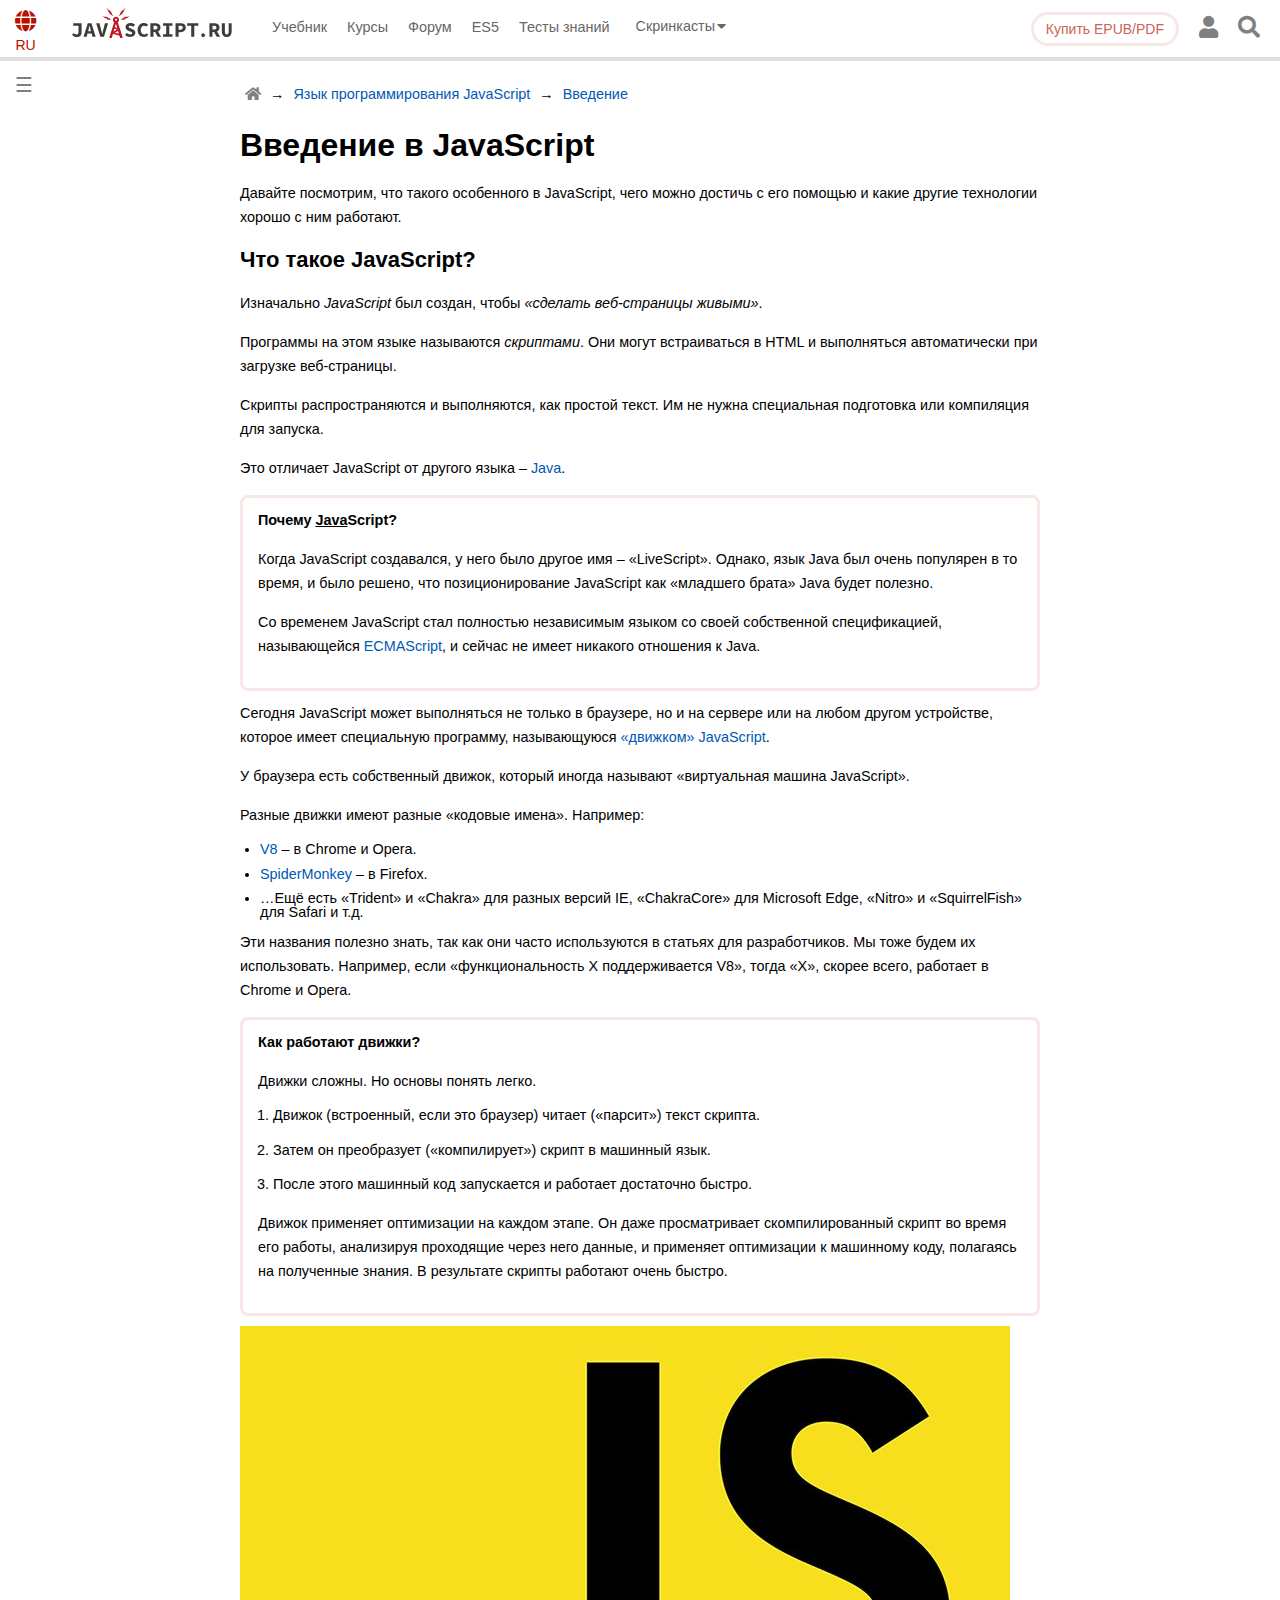
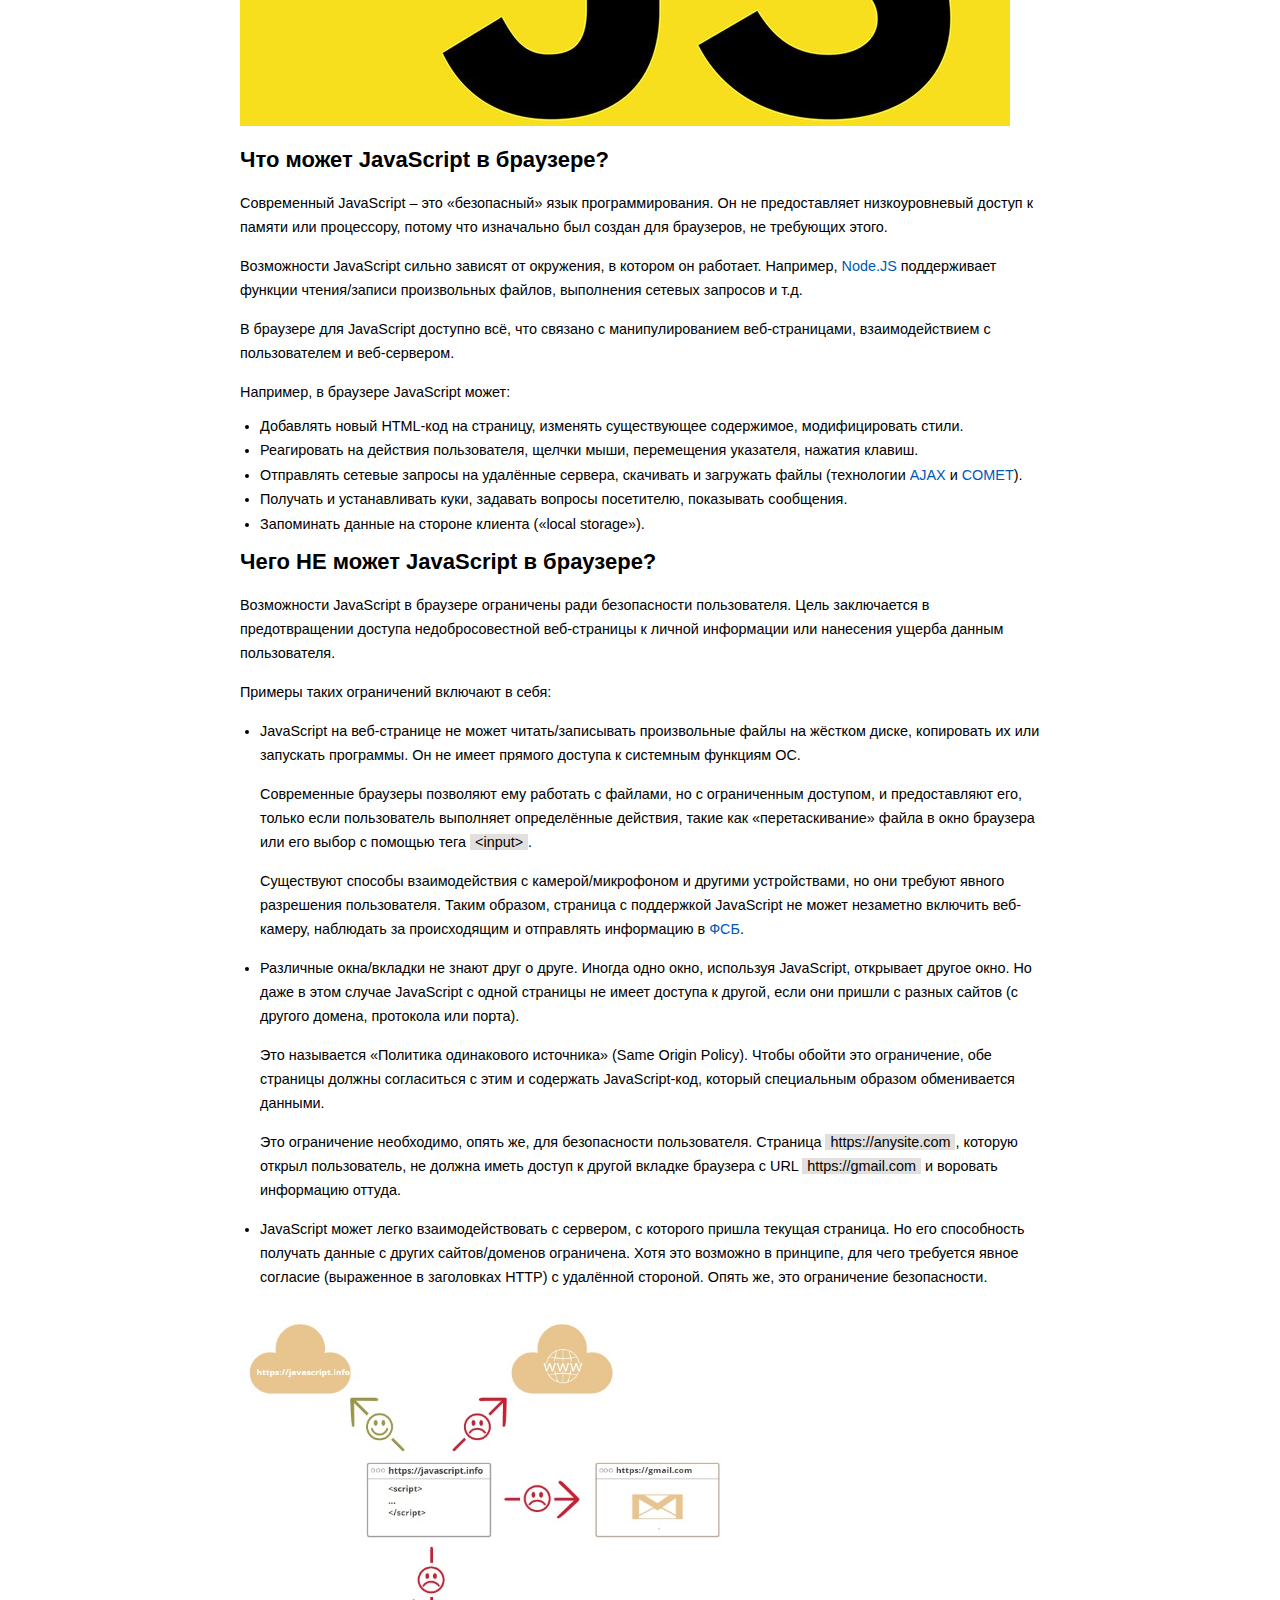
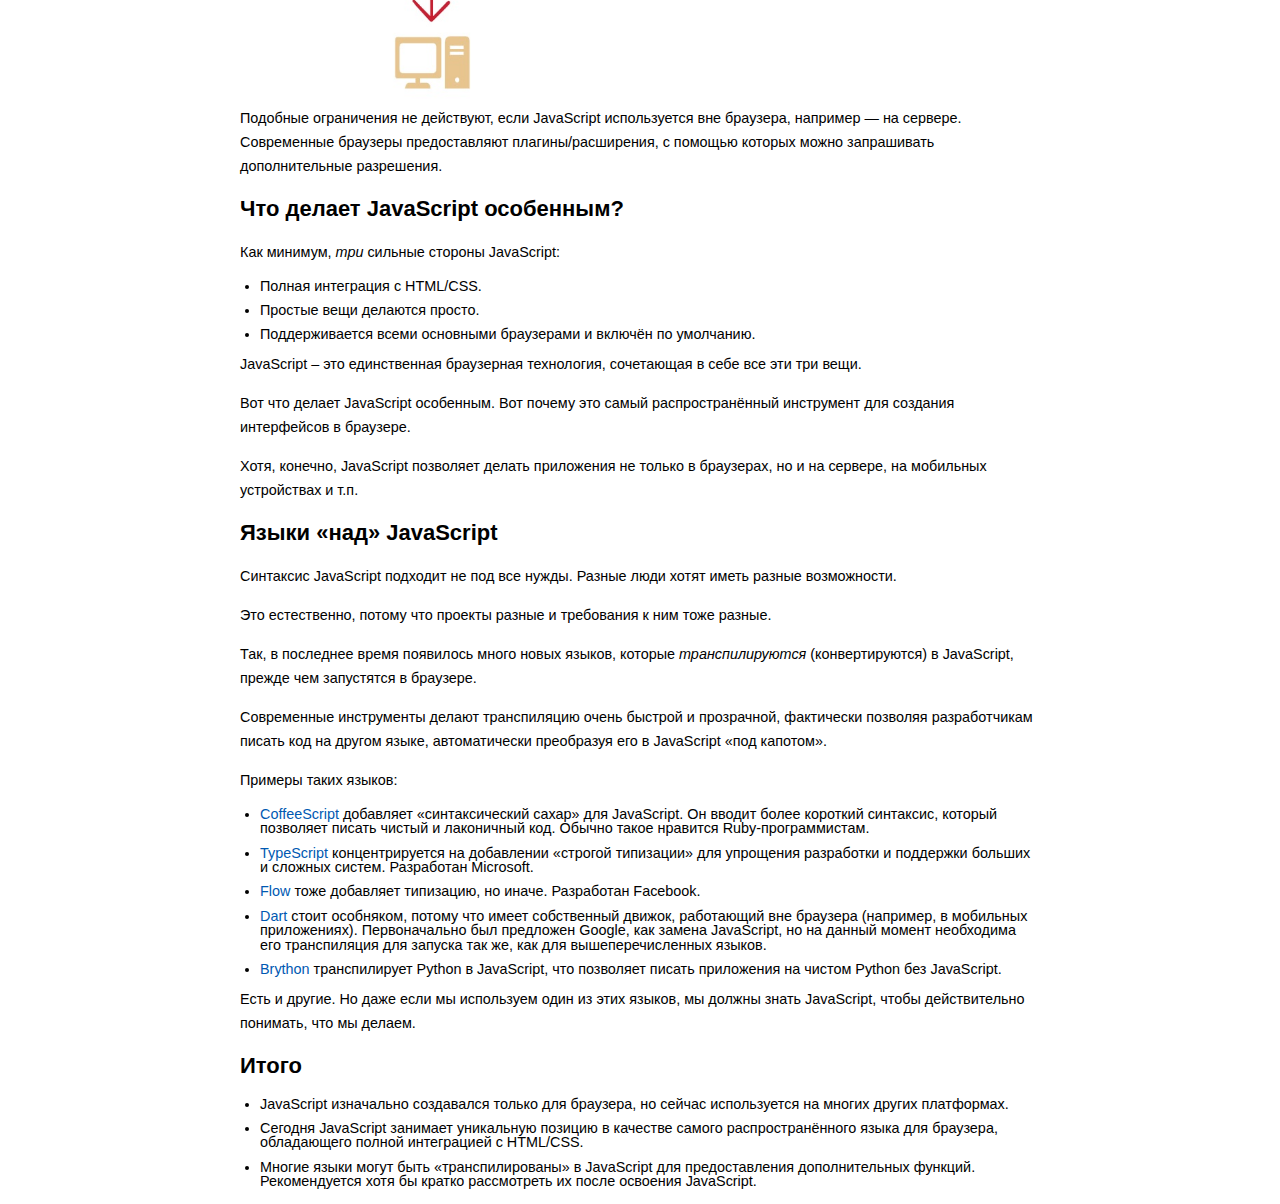
<file: HW15_Git/index.html>
<!DOCTYPE html>
<html lang="ru">
<head>
    <meta charset="UTF-8">
    <meta name="viewport" content="width=device-width, initial-scale=1.0">
    <title>Learn javascript</title>
        <link rel="shortcut icon" href="img/javascript.png" type="image/png">
        <link href="https://use.fontawesome.com/releases/v5.0.13/css/all.css" rel="stylesheet">
        <link rel="stylesheet" href="css/style.css">
</head>
<body>
      
    <header>   
    <nav class="nav_main">
        <div class="header__burger">
            <span></span>
        </div>
        <button class="language_button"><i class="fas fa-globe"></i>
        <p>RU</p>
        </button>
    <object class="js_logo" type="image/svg+xml" data="img/sitetoolbar__logo_ru.svg">
    </object>
    <object class="js_logo_little" type="image/svg+xml" data="img/sitetoolbar__logo_small_ru.svg">
    </object>
    <div class="bar_mobile">
    <ul class="nav_ul">
    <li><a href="">Учебник</a></li>
    <li><a href="">Курсы</a></li>
    <li><a href="">Форум</a></li>
    <li><a href="">ES5</a></li>
    <li><a href="">Тесты знаний</a></li>
    </ul>
    <div class="select_menu">
        <select name="type" id="select_type">
            <option value="1">Учебник</option>
            <option value="2">Курсы</option>
            <option value="3">Форум</option>
            <option value="4">ES 5</option>
            <option value="5">Тесты знаний</option>
        </select>
    </div>
    <div class="search_bar">
        <form>
        <p><input type="search"  name="q" class="search_input" placeholder="Поиск по учебнику">
            <button><i class="fas fa-search"></i></button></p>
    </form>
</div>
<div class="map_mobile">
    <a href=""><i class="fas fa-code-branch"></i>Карта учебника</a>
</div>
<div class="social_net_mobile">
    <ul class="social_networks">
    <li class="share_mobile">Поделиться</li>
    <li><a href=""><i class="fab fa-twitter"></i></a></li>
    <li><a href=""><i class="fab fa-facebook-f"></i></a></li>
    <li><a href=""><i class="fab fa-vk"></i></a></li>
</ul>
</div>
<div class="select_menu">
    <select name="type" id="select_type">
        <option value="1">اللغة العربية</option>
        <option value="2">English</option>
        <option value="3">Español</option>
        <option value="4">母婴/玩具</option>
        <option value="5">汽车/家电/旅行</option>
        <option value="6">Русский</option>
        <option value="7">Türk</option>
        <option value="8">汽车/家电實</option>
    </select>
</div>
    </div>
    <div class="dropdown">
        <button class="mainmenubtn">Скринкасты<i class="fas fa-caret-down"></i></button>
        <div class="dropdown-child">
            <a href="#">Node.js</a>
            <a href="#">Webpack</a>
            <a href="#">Gulp 4</a>
            <a href="#">React.js</a>
            <a href="#">Angular</a>
            <a href="#">Git</a>
        </div>
    </div>
    </nav>
      <div class="header_right_part">
        <div class="button_buy_container">
            <button class="button_buy">Купить EPUB/PDF</button>
            <button class="button_buy button_buy_little">EPUB/PDF</button>
        </div>
        <div class="turn_user"><a href=""><i class="fas fa-user"></i></a></div>
        <div class="turn_search"><a href=""><i class="fas fa-search"></i></a></div>
      </div>
    </header>
    <input type="checkbox" id="nav-toggle" hidden>
    <nav class="nav">
    <label for="nav-toggle" class="nav-toggle" onclick></label>
    <ul class="burger_list">
        <li class="menu__item_nonref">Раздел</li>
        <li><a href="#introduce_js" class="menu__item" href="#">Введение</a></li>
        <li class="menu__item_nonref">Навигация по уроку</li>
        <li><a href="#what_is_js" class="menu__item" href="#">Что такое JavaScript?</a></li>
        <li><a href="#what_can_js_browser" class="menu__item" href="#">Что может JavaScript в браузере?</a></li>
        <li><a href="#what_cant_js_browser" class="menu__item" href="#">Чего НЕ может JavaScript в браузере?</a></li>
        <li><a href="#why_js_especially" class="menu__item" href="#">Что делает JavaScript особенным?</a></li>
        <li><a href="#language_above_js" class="menu__item" href="#">Языки «над» JavaScript</a></li>
        <li><a href="#sum" class="menu__item" href="#">Итого</a></li>
        <li><a href="#comments" class="menu__item" href="#">Комментарии</a></li>
        <li class="menu__item_nonref">Поделиться</li>
        <ul class="social_networks">
            <li><a href=""><i class="fab fa-twitter"></i></a></li>
            <li><a href=""><i class="fab fa-facebook-f"></i></a></li>
            <li><a href=""><i class="fab fa-vk"></i></a></li>
        </ul>
        <li><a href="" class="menu__item">Редактировать на GitHub</a></li>
    </ul>
</nav>
    <main>
    <article class="formatted" itemscope="" itemtype="http://schema.org/TechArticle">
        <meta itemprop="name" content="Введение в JavaScript" />
        <div itemprop="author" itemscope="" itemtype="http://schema.org/Person">
            <meta itemprop="email" content="iliakan@gmail.com" />
            <meta itemprop="name" content="Ilya Kantor" />
        </div>
        <div class="article_body" itemprop="articleBody">
            <div class="navigation_article">
                <a href="#"><i class="fas fa-home"></i></a>
                <span>→</span>
                <a class="nav_article_a" href="#">Язык программирования JavaScript</a>
                <span>→</span>
                <a name="introduce_js" class="nav_article_a" href="#">Введение</a>
            </div>
            <h1>Введение в JavaScript</h1>
            <p>
                Давайте посмотрим, что такого особенного в JavaScript, чего
                можно достичь с его помощью и какие другие технологии хорошо
                с ним работают.
            </p>
            <h2>
                <a name="what_is_js" class="main__anchor" name="chto-takoe-javascript" href="#chto-takoe-javascript">Что такое JavaScript?</a>
            </h2>
            <p>
                Изначально <em>JavaScript</em> был создан, чтобы
                <em>«сделать веб-страницы живыми»</em>.
            </p>
            <p>
                Программы на этом языке называются <em>скриптами</em>. Они
                могут встраиваться в HTML и выполняться автоматически при
                загрузке веб-страницы.
            </p>
            <p>
                Скрипты распространяются и выполняются, как простой текст.
                Им не нужна специальная подготовка или компиляция для
                запуска.
            </p>
            <p>
                Это отличает JavaScript от другого языка –
                <a href="https://ru.wikipedia.org/wiki/Java">Java</a>.
            </p>
            <div class="important important_smart">
                <div class="important__header">
                    <span class="important__type"><b>Почему <u>Java</u>Script?</b></span>
                </div>
                <div class="important__content">
                    <p>
                        Когда JavaScript создавался, у него было другое имя –
                        «LiveScript». Однако, язык Java был очень популярен в то
                        время, и было решено, что позиционирование JavaScript
                        как «младшего брата» Java будет полезно.
                    </p>
                    <p>
                        Со временем JavaScript стал полностью независимым языком
                        со своей собственной спецификацией, называющейся
                        <a href="http://ru.wikipedia.org/wiki/ECMAScript">ECMAScript</a>, и сейчас не имеет никакого
                        отношения к Java.
                    </p>
                </div>
            </div>
            <p>
                Сегодня JavaScript может выполняться не только в браузере,
                но и на сервере или на любом другом устройстве, которое
                имеет специальную программу, называющуюся
                <a href="https://ru.wikipedia.org/wiki/%D0%94%D0%B2%D0%B8%D0%B6%D0%BE%D0%BA_JavaScript">«движком»
                    JavaScript</a>.
            </p>
            <p>
                У браузера есть собственный движок, который иногда называют
                «виртуальная машина JavaScript».
            </p>
            <p>Разные движки имеют разные «кодовые имена». Например:</p>
            <ul>
                <li>
                    <a href="https://ru.wikipedia.org/wiki/V8_(%D0%B4%D0%B2%D0%B8%D0%B6%D0%BE%D0%BA_JavaScript)">V8</a>
                    – в Chrome и Opera.
                </li>
                <li>
                    <a href="https://ru.wikipedia.org/wiki/SpiderMonkey">SpiderMonkey</a>
                    – в Firefox.
                </li>
                <li>
                    …Ещё есть «Trident» и «Chakra» для разных версий IE,
                    «ChakraCore» для Microsoft Edge, «Nitro» и «SquirrelFish»
                    для Safari и т.д.
                </li>
            </ul>
            <p>
                Эти названия полезно знать, так как они часто используются в
                статьях для разработчиков. Мы тоже будем их использовать.
                Например, если «функциональность X поддерживается V8», тогда
                «Х», скорее всего, работает в Chrome и Opera.
            </p>
            <div class="important important_smart">
                <div class="important__header">
                    <h3><span class="important__type">Как работают движки?</span></h3>
                </div>
                <div class="important__content">
                    <p>Движки сложны. Но основы понять легко.</p>
                    <ol>
                        <li>
                            Движок (встроенный, если это браузер) читает
                            («парсит») текст скрипта.
                        </li>
                        <li>
                            Затем он преобразует («компилирует») скрипт в машинный
                            язык.
                        </li>
                        <li>
                            После этого машинный код запускается и работает
                            достаточно быстро.
                        </li>
                    </ol>
                    <p>
                        Движок применяет оптимизации на каждом этапе. Он даже
                        просматривает скомпилированный скрипт во время его
                        работы, анализируя проходящие через него данные, и
                        применяет оптимизации к машинному коду, полагаясь на
                        полученные знания. В результате скрипты работают очень
                        быстро.
                    </p>
                </div>
            </div>
            <img src="img/js_rel.jpg" alt="">
            <h2>

                <a name="what_can_js_browser" class="main__anchor" name="chto-mozhet-javascript-v-brauzere"
                    href="#chto-mozhet-javascript-v-brauzere">Что может JavaScript в браузере?</a>
            </h2>
            
            <p>
                Современный JavaScript – это «безопасный» язык
                программирования. Он не предоставляет низкоуровневый доступ
                к памяти или процессору, потому что изначально был создан
                для браузеров, не требующих этого.
            </p>
            <p>
                Возможности JavaScript сильно зависят от окружения, в
                котором он работает. Например,
                <a href="https://ru.wikipedia.org/wiki/Node.js">Node.JS</a>
                поддерживает функции чтения/записи произвольных файлов,
                выполнения сетевых запросов и т.д.
            </p>
            <p>
                В браузере для JavaScript доступно всё, что связано с
                манипулированием веб-страницами, взаимодействием с
                пользователем и веб-сервером.
            </p>
            <p>Например, в браузере JavaScript может:</p>
            <ul>
                <li>
                    Добавлять новый HTML-код на страницу, изменять
                    существующее содержимое, модифицировать стили.
                </li>
                <li>
                    Реагировать на действия пользователя, щелчки мыши,
                    перемещения указателя, нажатия клавиш.
                </li>
                <li>
                    Отправлять сетевые запросы на удалённые сервера, скачивать
                    и загружать файлы (технологии
                    <a href="https://ru.wikipedia.org/wiki/AJAX">AJAX</a> и
                    <a
                        href="https://ru.wikipedia.org/wiki/Comet_(%D0%BF%D1%80%D0%BE%D0%B3%D1%80%D0%B0%D0%BC%D0%BC%D0%B8%D1%80%D0%BE%D0%B2%D0%B0%D0%BD%D0%B8%D0%B5)">COMET</a>).
                </li>
                <li>
                    Получать и устанавливать куки, задавать вопросы
                    посетителю, показывать сообщения.
                </li>
                <li>
                    Запоминать данные на стороне клиента («local storage»).
                </li>
            </ul>
            <h2>
                <a name="what_cant_js_browser" class="main__anchor" name="chego-ne-mozhet-javascript-v-brauzere"
                    href="#chego-ne-mozhet-javascript-v-brauzere">Чего НЕ может JavaScript в браузере?</a>
            </h2>
            <p>
                Возможности JavaScript в браузере ограничены ради
                безопасности пользователя. Цель заключается в предотвращении
                доступа недобросовестной веб-страницы к личной информации
                или нанесения ущерба данным пользователя.
            </p>
            <p>Примеры таких ограничений включают в себя:</p>
            <ul>
                <li>
                    <p>
                        JavaScript на веб-странице не может читать/записывать
                        произвольные файлы на жёстком диске, копировать их или
                        запускать программы. Он не имеет прямого доступа к
                        системным функциям ОС.
                    </p>
                    <p>
                        Современные браузеры позволяют ему работать с файлами,
                        но с ограниченным доступом, и предоставляют его, только
                        если пользователь выполняет определённые действия, такие
                        как «перетаскивание» файла в окно браузера или его выбор
                        с помощью тега <code>&lt;input&gt;</code>.
                    </p>
                    <p>
                        Существуют способы взаимодействия с камерой/микрофоном и
                        другими устройствами, но они требуют явного разрешения
                        пользователя. Таким образом, страница с поддержкой
                        JavaScript не может незаметно включить веб-камеру,
                        наблюдать за происходящим и отправлять информацию в
                        <a
                            href="https://ru.wikipedia.org/wiki/%D0%A4%D0%B5%D0%B4%D0%B5%D1%80%D0%B0%D0%BB%D1%8C%D0%BD%D0%B0%D1%8F_%D1%81%D0%BB%D1%83%D0%B6%D0%B1%D0%B0_%D0%B1%D0%B5%D0%B7%D0%BE%D0%BF%D0%B0%D1%81%D0%BD%D0%BE%D1%81%D1%82%D0%B8_%D0%A0%D0%BE%D1%81%D1%81%D0%B8%D0%B9%D1%81%D0%BA%D0%BE%D0%B9_%D0%A4%D0%B5%D0%B4%D0%B5%D1%80%D0%B0%D1%86%D0%B8%D0%B8">ФСБ</a>.
                    </p>
                </li>
                <li>
                    <p>
                        Различные окна/вкладки не знают друг о друге. Иногда
                        одно окно, используя JavaScript, открывает другое окно.
                        Но даже в этом случае JavaScript с одной страницы не
                        имеет доступа к другой, если они пришли с разных сайтов
                        (с другого домена, протокола или порта).
                    </p>
                    <p>
                        Это называется «Политика одинакового источника» (Same
                        Origin Policy). Чтобы обойти это ограничение, обе
                        страницы должны согласиться с этим и содержать
                        JavaScript-код, который специальным образом обменивается
                        данными.
                    </p>
                    <p>
                        Это ограничение необходимо, опять же, для безопасности
                        пользователя. Страница <code>https://anysite.com</code>,
                        которую открыл пользователь, не должна иметь доступ к
                        другой вкладке браузера с URL
                        <code>https://gmail.com</code> и воровать информацию
                        оттуда.
                    </p>
                </li>
                <li>
                    <p>
                        JavaScript может легко взаимодействовать с сервером, с
                        которого пришла текущая страница. Но его способность
                        получать данные с других сайтов/доменов ограничена. Хотя
                        это возможно в принципе, для чего требуется явное
                        согласие (выраженное в заголовках HTTP) с удалённой
                        стороной. Опять же, это ограничение безопасности.
                    </p>
                </li>
            </ul>
            <figure>
                <div class="image">
                    <img class="introduce_js_img" src="img/introduce_to_js.jpg" alt="introduce_to_js">
                </div>
            </figure>
            <p>
                Подобные ограничения не действуют, если JavaScript
                используется вне браузера, например — на сервере.
                Современные браузеры предоставляют плагины/расширения, с
                помощью которых можно запрашивать дополнительные разрешения.
            </p>
            <h2>
                <a class="main__anchor" name="why_js_especially" href="#chto-delaet-javascript-osobennym">Что
                    делает JavaScript особенным?</a>
            </h2>
            <p>Как минимум, <em>три</em> сильные стороны JavaScript:</p>
            <div class="balance balance_single">
                <div class="balance__pluses">
                    <div class="balance__content">
                        <ul class="balance__list">
                            <li>Полная интеграция с HTML/CSS.</li>
                            <li>Простые вещи делаются просто.</li>
                            <li>
                                Поддерживается всеми основными браузерами и включён
                                по умолчанию.
                            </li>
                        </ul>
                    </div>
                </div>
            </div>
            <p>
                JavaScript – это единственная браузерная технология,
                сочетающая в себе все эти три вещи.
            </p>
            <p>
                Вот что делает JavaScript особенным. Вот почему это самый
                распространённый инструмент для создания интерфейсов в
                браузере.
            </p>
            <p>
                Хотя, конечно, JavaScript позволяет делать приложения не
                только в браузерах, но и на сервере, на мобильных
                устройствах и т.п.
            </p>
            <h2>
                <a name="language_above_js" class="main__anchor" name="yazyki-nad-javascript" href="#yazyki-nad-javascript">Языки «над»
                    JavaScript</a>
            </h2>
            <p>
                Синтаксис JavaScript подходит не под все нужды. Разные люди
                хотят иметь разные возможности.
            </p>
            <p>
                Это естественно, потому что проекты разные и требования к
                ним тоже разные.
            </p>
            <p>
                Так, в последнее время появилось много новых языков, которые
                <em>транспилируются</em> (конвертируются) в JavaScript,
                прежде чем запустятся в браузере.
            </p>
            <p>
                Современные инструменты делают транспиляцию очень быстрой и
                прозрачной, фактически позволяя разработчикам писать код на
                другом языке, автоматически преобразуя его в JavaScript «под
                капотом».
            </p>
            <p>Примеры таких языков:</p>
            <ul>
                <li>
                    <a href="http://coffeescript.org/">CoffeeScript</a>
                    добавляет «синтаксический сахар» для JavaScript. Он вводит
                    более короткий синтаксис, который позволяет писать чистый
                    и лаконичный код. Обычно такое нравится
                    Ruby-программистам.
                </li>
                <li>
                    <a href="http://www.typescriptlang.org/">TypeScript</a>
                    концентрируется на добавлении «строгой типизации» для
                    упрощения разработки и поддержки больших и сложных систем.
                    Разработан Microsoft.
                </li>
                <li>
                    <a href="http://flow.org/">Flow</a> тоже добавляет
                    типизацию, но иначе. Разработан Facebook.
                </li>
                <li>
                    <a href="https://www.dartlang.org/">Dart</a> стоит
                    особняком, потому что имеет собственный движок, работающий
                    вне браузера (например, в мобильных приложениях).
                    Первоначально был предложен Google, как замена JavaScript,
                    но на данный момент необходима его транспиляция для
                    запуска так же, как для вышеперечисленных языков.
                </li>
                <li>
                    <a href="https://brython.info/">Brython</a> транспилирует
                    Python в JavaScript, что позволяет писать приложения на
                    чистом Python без JavaScript.
                </li>
            </ul>
            <p>
                Есть и другие. Но даже если мы используем один из этих
                языков, мы должны знать JavaScript, чтобы действительно
                понимать, что мы делаем.
            </p>
            <h2>
                <a name="sum" class="main__anchor" name="itogo" href="#itogo">Итого</a>
            </h2>
            <ul>
                <li>
                    JavaScript изначально создавался только для браузера, но
                    сейчас используется на многих других платформах.
                </li>
                <li>
                    Сегодня JavaScript занимает уникальную позицию в качестве
                    самого распространённого языка для браузера, обладающего
                    полной интеграцией с HTML/CSS.
                </li>
                <li>
                    Многие языки могут быть «транспилированы» в JavaScript для
                    предоставления дополнительных функций. Рекомендуется хотя
                    бы кратко рассмотреть их после освоения JavaScript.
                </li>
            </ul>
            <p name="comments"></p>
        </div>
    </article>
    
    </main>
    <!-- Подключаем jQuery -->
    <script src="https://code.jquery.com/jquery-3.4.1.slim.min.js"></script>
    <!-- Подключаем файл JS скриптов -->
    <script src="js/script.js"></script>
</body>
</html>
</file>
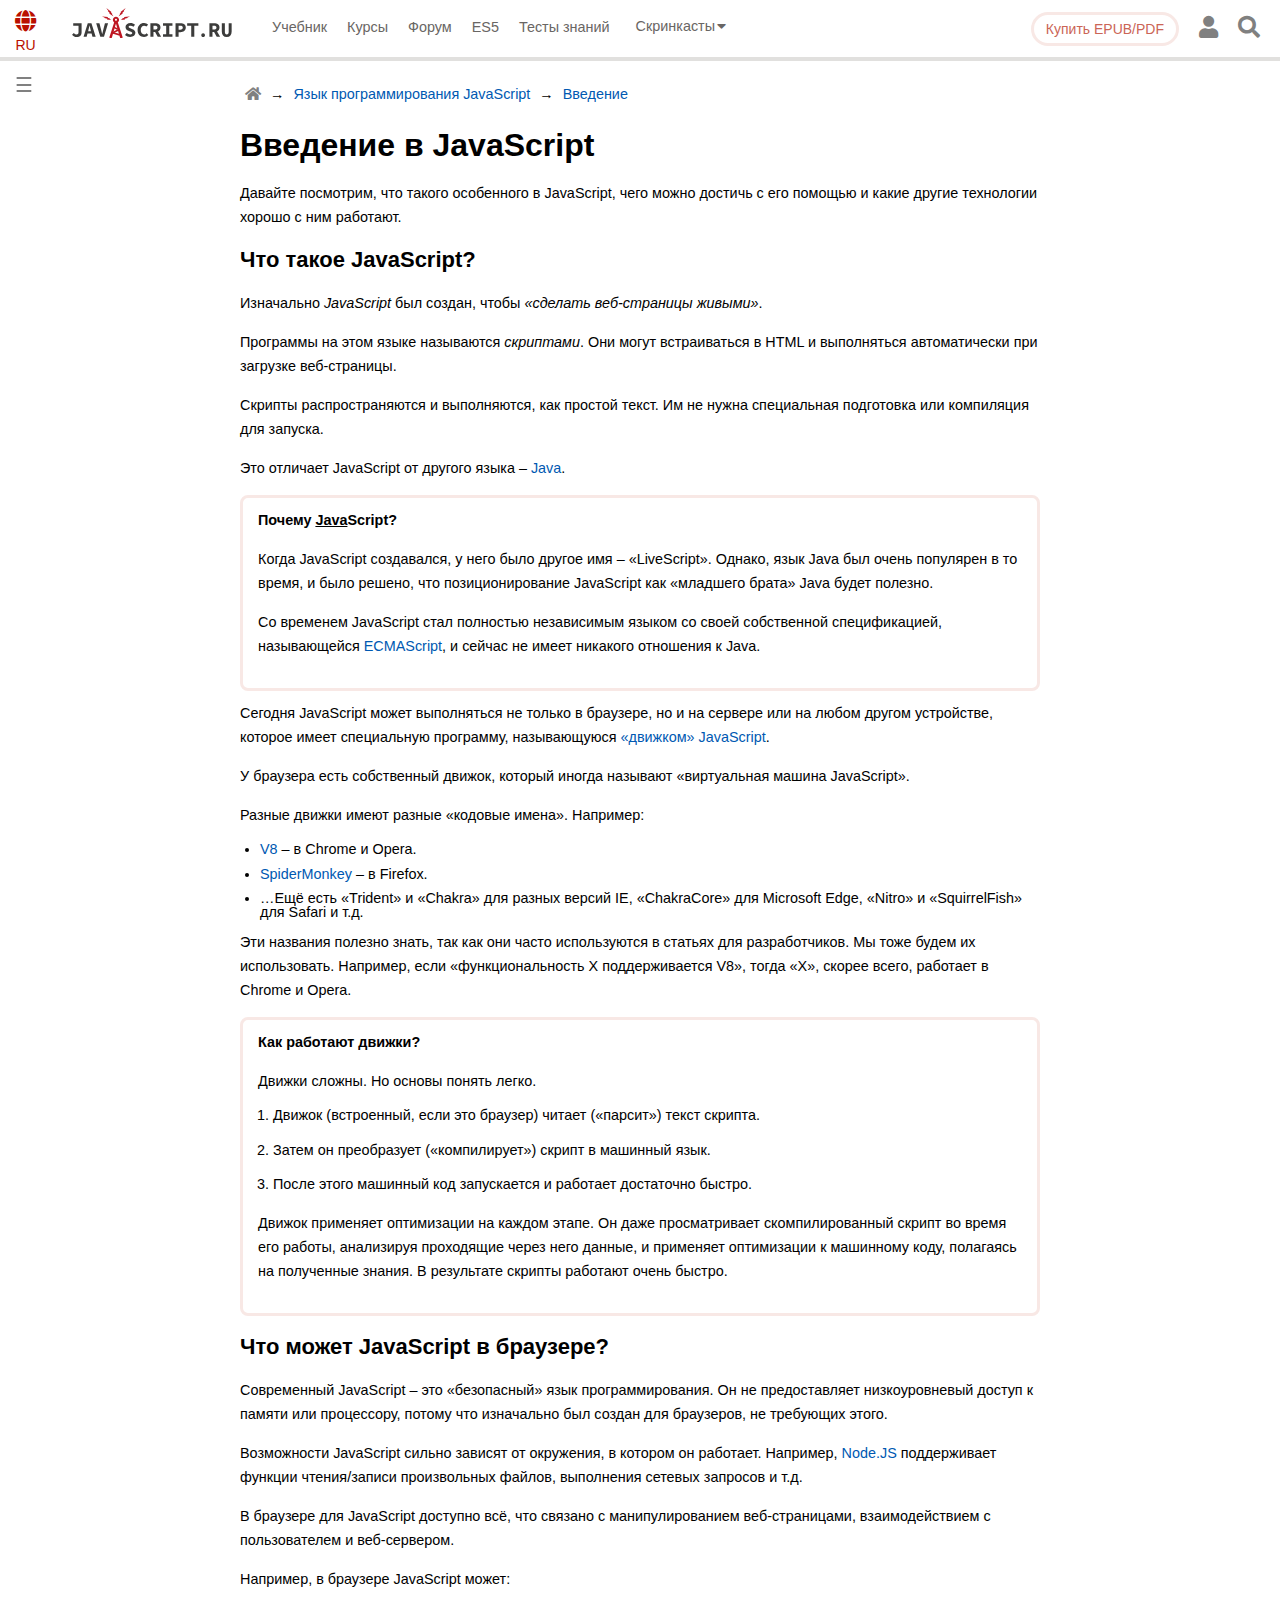
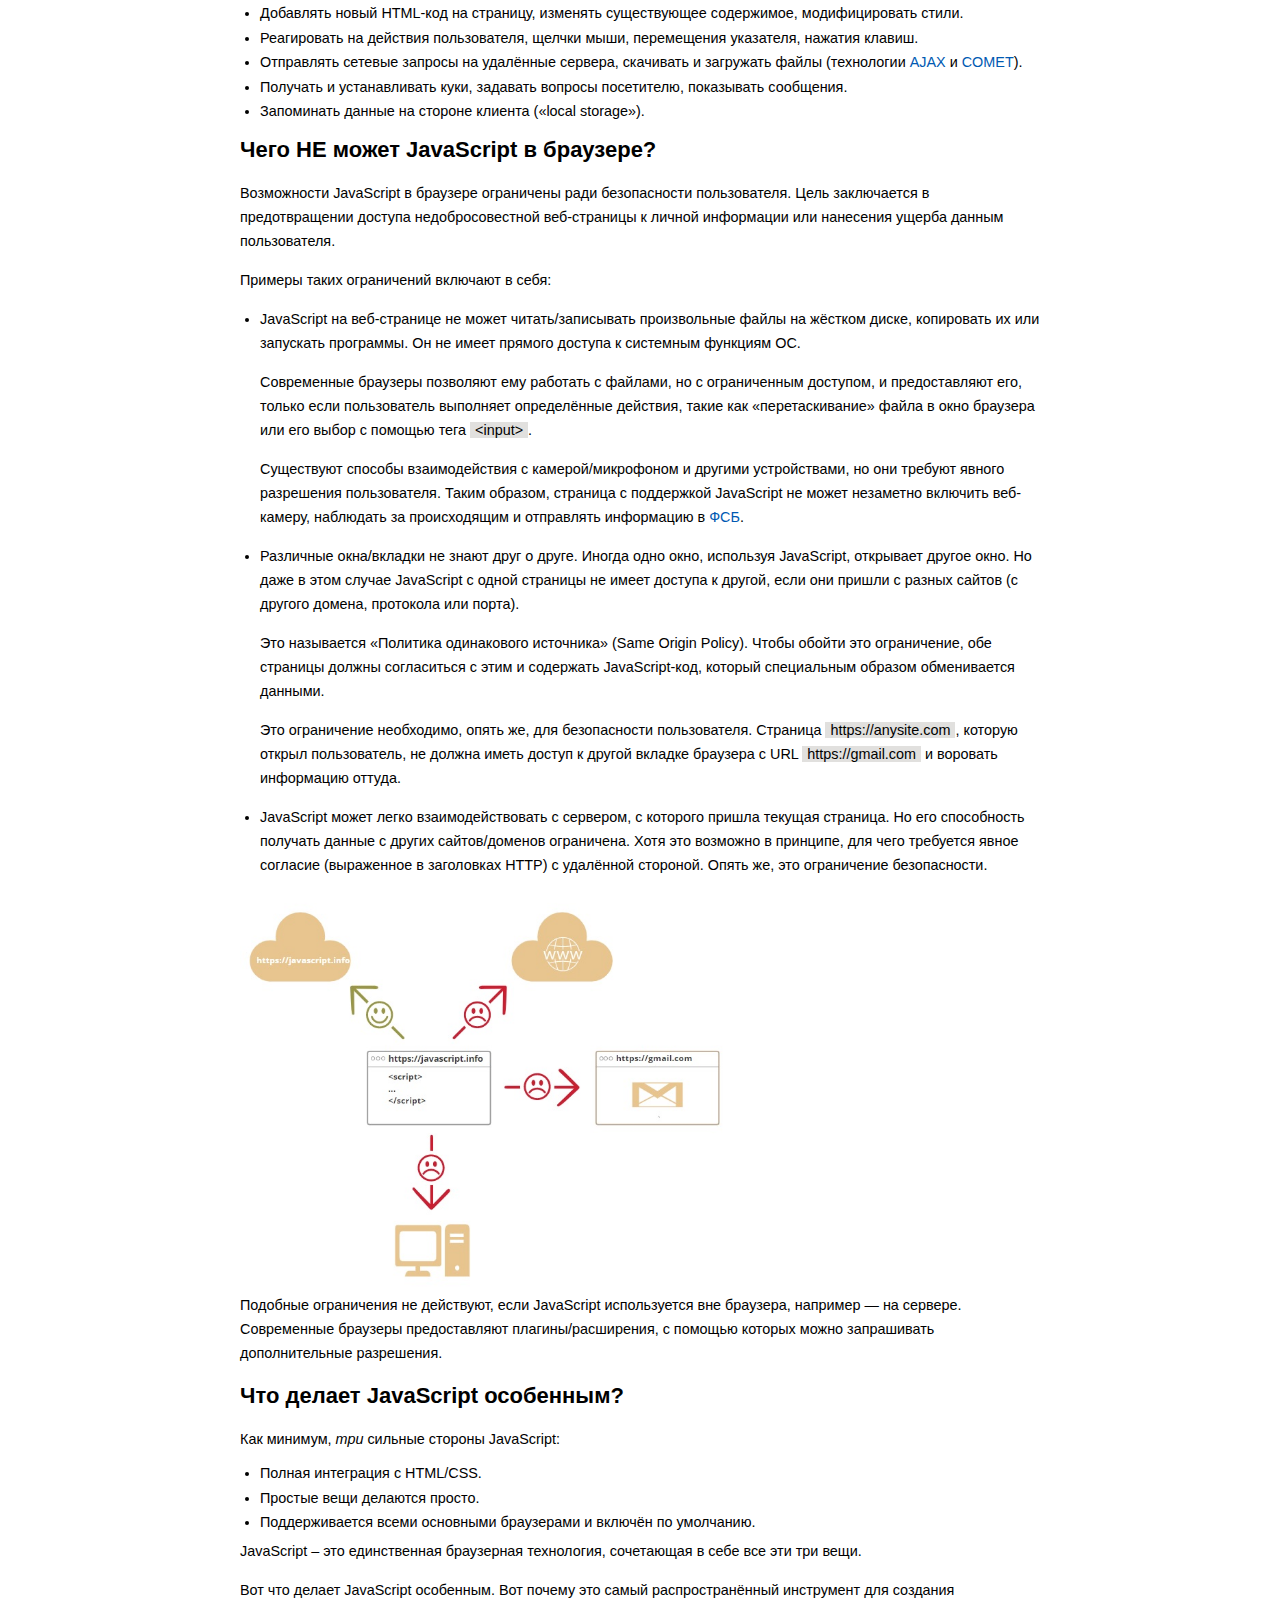
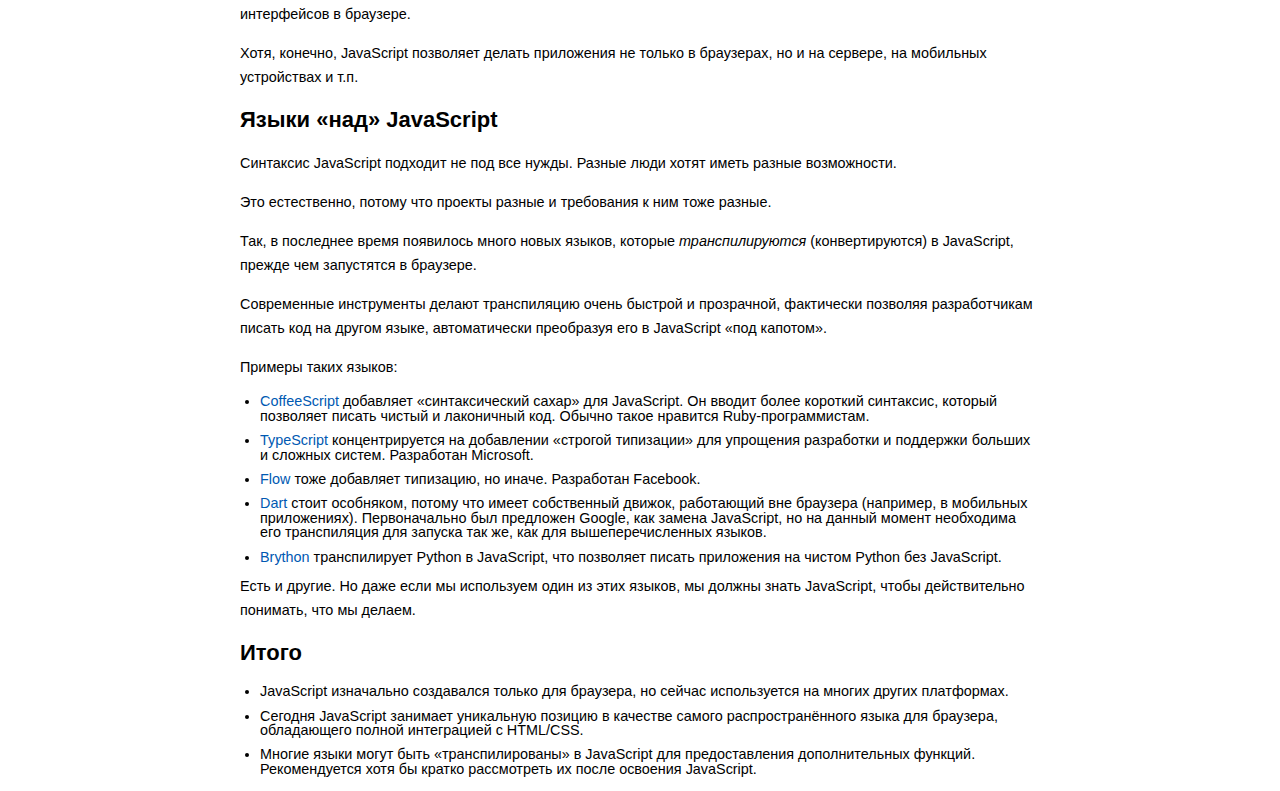
<file: index2.html>
<!DOCTYPE html>
<html lang="ru">
<head>
    <meta charset="UTF-8">
    <meta name="viewport" content="width=device-width, initial-scale=1.0">
    <title>Learn javascript</title>
        <link rel="shortcut icon" href="img/javascript.png" type="image/png">
        <link href="https://use.fontawesome.com/releases/v5.0.13/css/all.css" rel="stylesheet">
        <link rel="stylesheet" href="css/style.css">
</head>
<body>
    <header>   
    <nav class="nav_main">
        <div class="header__burger">
            <span></span>
        </div>
        <button class="language_button"><i class="fas fa-globe"></i>
        <p>RU</p>
        </button>
    <object class="js_logo" type="image/svg+xml" data="img/sitetoolbar__logo_ru.svg">
    </object>
    <object class="js_logo_little" type="image/svg+xml" data="img/sitetoolbar__logo_small_ru.svg">
    </object>
    <div class="bar_mobile">
    <ul class="nav_ul">
    <li><a href="">Учебник</a></li>
    <li><a href="">Курсы</a></li>
    <li><a href="">Форум</a></li>
    <li><a href="">ES5</a></li>
    <li><a href="">Тесты знаний</a></li>
    </ul>
    <div class="select_menu">
        <select name="type" id="select_type">
            <option value="1">Учебник</option>
            <option value="2">Курсы</option>
            <option value="3">Форум</option>
            <option value="4">ES 5</option>
            <option value="5">Тесты знаний</option>
        </select>
    </div>
    <div class="search_bar">
        <form>
        <p><input type="search"  name="q" class="search_input" placeholder="Поиск по учебнику">
            <button><i class="fas fa-search"></i></button></p>
    </form>
</div>
<div class="map_mobile">
    <a href=""><i class="fas fa-code-branch"></i>Карта учебника</a>
</div>
<div class="social_net_mobile">
    <ul class="social_networks">
    <li class="share_mobile">Поделиться</li>
    <li><a href=""><i class="fab fa-twitter"></i></a></li>
    <li><a href=""><i class="fab fa-facebook-f"></i></a></li>
    <li><a href=""><i class="fab fa-vk"></i></a></li>
</ul>
</div>
<div class="select_menu">
    <select name="type" id="select_type">
        <option value="1">اللغة العربية</option>
        <option value="2">English</option>
        <option value="3">Español</option>
        <option value="4">母婴/玩具</option>
        <option value="5">汽车/家电/旅行</option>
        <option value="6">Русский</option>
        <option value="7">Türk</option>
        <option value="8">汽车/家电實</option>
    </select>
</div>
    </div>
    <div class="dropdown">
        <button class="mainmenubtn">Скринкасты<i class="fas fa-caret-down"></i></button>
        <div class="dropdown-child">
            <a href="#">Node.js</a>
            <a href="#">Webpack</a>
            <a href="#">Gulp 4</a>
            <a href="#">React.js</a>
            <a href="#">Angular</a>
            <a href="#">Git</a>
        </div>
    </div>
    </nav>
      <div class="header_right_part">
        <div class="button_buy_container">
            <button class="button_buy">Купить EPUB/PDF</button>
            <button class="button_buy button_buy_little">EPUB/PDF</button>
        </div>
        <div class="turn_user"><a href=""><i class="fas fa-user"></i></a></div>
        <div class="turn_search"><a href=""><i class="fas fa-search"></i></a></div>
      </div>
    </header>
    <input type="checkbox" id="nav-toggle" hidden>
    <nav class="nav">
    <label for="nav-toggle" class="nav-toggle" onclick></label>
    <ul class="burger_list">
        <li class="menu__item_nonref">Раздел</li>
        <li><a href="#introduce_js" class="menu__item" href="#">Введение</a></li>
        <li class="menu__item_nonref">Навигация по уроку</li>
        <li><a href="#what_is_js" class="menu__item" href="#">Что такое JavaScript?</a></li>
        <li><a href="#what_can_js_browser" class="menu__item" href="#">Что может JavaScript в браузере?</a></li>
        <li><a href="#what_cant_js_browser" class="menu__item" href="#">Чего НЕ может JavaScript в браузере?</a></li>
        <li><a href="#why_js_especially" class="menu__item" href="#">Что делает JavaScript особенным?</a></li>
        <li><a href="#language_above_js" class="menu__item" href="#">Языки «над» JavaScript</a></li>
        <li><a href="#sum" class="menu__item" href="#">Итого</a></li>
        <li><a href="#comments" class="menu__item" href="#">Комментарии</a></li>
        <li class="menu__item_nonref">Поделиться</li>
        <ul class="social_networks">
            <li><a href=""><i class="fab fa-twitter"></i></a></li>
            <li><a href=""><i class="fab fa-facebook-f"></i></a></li>
            <li><a href=""><i class="fab fa-vk"></i></a></li>
        </ul>
        <li><a href="" class="menu__item">Редактировать на GitHub</a></li>
    </ul>
</nav>
    <main>
    <article class="formatted" itemscope="" itemtype="http://schema.org/TechArticle">
        <meta itemprop="name" content="Введение в JavaScript" />
        <div itemprop="author" itemscope="" itemtype="http://schema.org/Person">
            <meta itemprop="email" content="iliakan@gmail.com" />
            <meta itemprop="name" content="Ilya Kantor" />
        </div>
        <div class="article_body" itemprop="articleBody">
            <div class="navigation_article">
                <a href="#"><i class="fas fa-home"></i></a>
                <span>→</span>
                <a class="nav_article_a" href="#">Язык программирования JavaScript</a>
                <span>→</span>
                <a name="introduce_js" class="nav_article_a" href="#">Введение</a>
            </div>
            <h1>Введение в JavaScript</h1>
            <p>
                Давайте посмотрим, что такого особенного в JavaScript, чего
                можно достичь с его помощью и какие другие технологии хорошо
                с ним работают.
            </p>
            <h2>
                <a name="what_is_js" class="main__anchor" name="chto-takoe-javascript" href="#chto-takoe-javascript">Что такое JavaScript?</a>
            </h2>
            <p>
                Изначально <em>JavaScript</em> был создан, чтобы
                <em>«сделать веб-страницы живыми»</em>.
            </p>
            <p>
                Программы на этом языке называются <em>скриптами</em>. Они
                могут встраиваться в HTML и выполняться автоматически при
                загрузке веб-страницы.
            </p>
            <p>
                Скрипты распространяются и выполняются, как простой текст.
                Им не нужна специальная подготовка или компиляция для
                запуска.
            </p>
            <p>
                Это отличает JavaScript от другого языка –
                <a href="https://ru.wikipedia.org/wiki/Java">Java</a>.
            </p>
            <div class="important important_smart">
                <div class="important__header">
                    <span class="important__type"><b>Почему <u>Java</u>Script?</b></span>
                </div>
                <div class="important__content">
                    <p>
                        Когда JavaScript создавался, у него было другое имя –
                        «LiveScript». Однако, язык Java был очень популярен в то
                        время, и было решено, что позиционирование JavaScript
                        как «младшего брата» Java будет полезно.
                    </p>
                    <p>
                        Со временем JavaScript стал полностью независимым языком
                        со своей собственной спецификацией, называющейся
                        <a href="http://ru.wikipedia.org/wiki/ECMAScript">ECMAScript</a>, и сейчас не имеет никакого
                        отношения к Java.
                    </p>
                </div>
            </div>
            <p>
                Сегодня JavaScript может выполняться не только в браузере,
                но и на сервере или на любом другом устройстве, которое
                имеет специальную программу, называющуюся
                <a href="https://ru.wikipedia.org/wiki/%D0%94%D0%B2%D0%B8%D0%B6%D0%BE%D0%BA_JavaScript">«движком»
                    JavaScript</a>.
            </p>
            <p>
                У браузера есть собственный движок, который иногда называют
                «виртуальная машина JavaScript».
            </p>
            <p>Разные движки имеют разные «кодовые имена». Например:</p>
            <ul>
                <li>
                    <a href="https://ru.wikipedia.org/wiki/V8_(%D0%B4%D0%B2%D0%B8%D0%B6%D0%BE%D0%BA_JavaScript)">V8</a>
                    – в Chrome и Opera.
                </li>
                <li>
                    <a href="https://ru.wikipedia.org/wiki/SpiderMonkey">SpiderMonkey</a>
                    – в Firefox.
                </li>
                <li>
                    …Ещё есть «Trident» и «Chakra» для разных версий IE,
                    «ChakraCore» для Microsoft Edge, «Nitro» и «SquirrelFish»
                    для Safari и т.д.
                </li>
            </ul>
            <p>
                Эти названия полезно знать, так как они часто используются в
                статьях для разработчиков. Мы тоже будем их использовать.
                Например, если «функциональность X поддерживается V8», тогда
                «Х», скорее всего, работает в Chrome и Opera.
            </p>
            <div class="important important_smart">
                <div class="important__header">
                    <h3><span class="important__type">Как работают движки?</span></h3>
                </div>
                <div class="important__content">
                    <p>Движки сложны. Но основы понять легко.</p>
                    <ol>
                        <li>
                            Движок (встроенный, если это браузер) читает
                            («парсит») текст скрипта.
                        </li>
                        <li>
                            Затем он преобразует («компилирует») скрипт в машинный
                            язык.
                        </li>
                        <li>
                            После этого машинный код запускается и работает
                            достаточно быстро.
                        </li>
                    </ol>
                    <p>
                        Движок применяет оптимизации на каждом этапе. Он даже
                        просматривает скомпилированный скрипт во время его
                        работы, анализируя проходящие через него данные, и
                        применяет оптимизации к машинному коду, полагаясь на
                        полученные знания. В результате скрипты работают очень
                        быстро.
                    </p>
                </div>
            </div>
            <h2>
                <a name="what_can_js_browser" class="main__anchor" name="chto-mozhet-javascript-v-brauzere"
                    href="#chto-mozhet-javascript-v-brauzere">Что может JavaScript в браузере?</a>
            </h2>
            <p>
                Современный JavaScript – это «безопасный» язык
                программирования. Он не предоставляет низкоуровневый доступ
                к памяти или процессору, потому что изначально был создан
                для браузеров, не требующих этого.
            </p>
            <p>
                Возможности JavaScript сильно зависят от окружения, в
                котором он работает. Например,
                <a href="https://ru.wikipedia.org/wiki/Node.js">Node.JS</a>
                поддерживает функции чтения/записи произвольных файлов,
                выполнения сетевых запросов и т.д.
            </p>
            <p>
                В браузере для JavaScript доступно всё, что связано с
                манипулированием веб-страницами, взаимодействием с
                пользователем и веб-сервером.
            </p>
            <p>Например, в браузере JavaScript может:</p>
            <ul>
                <li>
                    Добавлять новый HTML-код на страницу, изменять
                    существующее содержимое, модифицировать стили.
                </li>
                <li>
                    Реагировать на действия пользователя, щелчки мыши,
                    перемещения указателя, нажатия клавиш.
                </li>
                <li>
                    Отправлять сетевые запросы на удалённые сервера, скачивать
                    и загружать файлы (технологии
                    <a href="https://ru.wikipedia.org/wiki/AJAX">AJAX</a> и
                    <a
                        href="https://ru.wikipedia.org/wiki/Comet_(%D0%BF%D1%80%D0%BE%D0%B3%D1%80%D0%B0%D0%BC%D0%BC%D0%B8%D1%80%D0%BE%D0%B2%D0%B0%D0%BD%D0%B8%D0%B5)">COMET</a>).
                </li>
                <li>
                    Получать и устанавливать куки, задавать вопросы
                    посетителю, показывать сообщения.
                </li>
                <li>
                    Запоминать данные на стороне клиента («local storage»).
                </li>
            </ul>
            <h2>
                <a name="what_cant_js_browser" class="main__anchor" name="chego-ne-mozhet-javascript-v-brauzere"
                    href="#chego-ne-mozhet-javascript-v-brauzere">Чего НЕ может JavaScript в браузере?</a>
            </h2>
            <p>
                Возможности JavaScript в браузере ограничены ради
                безопасности пользователя. Цель заключается в предотвращении
                доступа недобросовестной веб-страницы к личной информации
                или нанесения ущерба данным пользователя.
            </p>
            <p>Примеры таких ограничений включают в себя:</p>
            <ul>
                <li>
                    <p>
                        JavaScript на веб-странице не может читать/записывать
                        произвольные файлы на жёстком диске, копировать их или
                        запускать программы. Он не имеет прямого доступа к
                        системным функциям ОС.
                    </p>
                    <p>
                        Современные браузеры позволяют ему работать с файлами,
                        но с ограниченным доступом, и предоставляют его, только
                        если пользователь выполняет определённые действия, такие
                        как «перетаскивание» файла в окно браузера или его выбор
                        с помощью тега <code>&lt;input&gt;</code>.
                    </p>
                    <p>
                        Существуют способы взаимодействия с камерой/микрофоном и
                        другими устройствами, но они требуют явного разрешения
                        пользователя. Таким образом, страница с поддержкой
                        JavaScript не может незаметно включить веб-камеру,
                        наблюдать за происходящим и отправлять информацию в
                        <a
                            href="https://ru.wikipedia.org/wiki/%D0%A4%D0%B5%D0%B4%D0%B5%D1%80%D0%B0%D0%BB%D1%8C%D0%BD%D0%B0%D1%8F_%D1%81%D0%BB%D1%83%D0%B6%D0%B1%D0%B0_%D0%B1%D0%B5%D0%B7%D0%BE%D0%BF%D0%B0%D1%81%D0%BD%D0%BE%D1%81%D1%82%D0%B8_%D0%A0%D0%BE%D1%81%D1%81%D0%B8%D0%B9%D1%81%D0%BA%D0%BE%D0%B9_%D0%A4%D0%B5%D0%B4%D0%B5%D1%80%D0%B0%D1%86%D0%B8%D0%B8">ФСБ</a>.
                    </p>
                </li>
                <li>
                    <p>
                        Различные окна/вкладки не знают друг о друге. Иногда
                        одно окно, используя JavaScript, открывает другое окно.
                        Но даже в этом случае JavaScript с одной страницы не
                        имеет доступа к другой, если они пришли с разных сайтов
                        (с другого домена, протокола или порта).
                    </p>
                    <p>
                        Это называется «Политика одинакового источника» (Same
                        Origin Policy). Чтобы обойти это ограничение, обе
                        страницы должны согласиться с этим и содержать
                        JavaScript-код, который специальным образом обменивается
                        данными.
                    </p>
                    <p>
                        Это ограничение необходимо, опять же, для безопасности
                        пользователя. Страница <code>https://anysite.com</code>,
                        которую открыл пользователь, не должна иметь доступ к
                        другой вкладке браузера с URL
                        <code>https://gmail.com</code> и воровать информацию
                        оттуда.
                    </p>
                </li>
                <li>
                    <p>
                        JavaScript может легко взаимодействовать с сервером, с
                        которого пришла текущая страница. Но его способность
                        получать данные с других сайтов/доменов ограничена. Хотя
                        это возможно в принципе, для чего требуется явное
                        согласие (выраженное в заголовках HTTP) с удалённой
                        стороной. Опять же, это ограничение безопасности.
                    </p>
                </li>
            </ul>
            <figure>
                <div class="image">
                    <img class="introduce_js_img" src="img/introduce_to_js.jpg" alt="introduce_to_js">
                </div>
            </figure>
            <p>
                Подобные ограничения не действуют, если JavaScript
                используется вне браузера, например — на сервере.
                Современные браузеры предоставляют плагины/расширения, с
                помощью которых можно запрашивать дополнительные разрешения.
            </p>
            <h2>
                <a class="main__anchor" name="why_js_especially" href="#chto-delaet-javascript-osobennym">Что
                    делает JavaScript особенным?</a>
            </h2>
            <p>Как минимум, <em>три</em> сильные стороны JavaScript:</p>
            <div class="balance balance_single">
                <div class="balance__pluses">
                    <div class="balance__content">
                        <ul class="balance__list">
                            <li>Полная интеграция с HTML/CSS.</li>
                            <li>Простые вещи делаются просто.</li>
                            <li>
                                Поддерживается всеми основными браузерами и включён
                                по умолчанию.
                            </li>
                        </ul>
                    </div>
                </div>
            </div>
            <p>
                JavaScript – это единственная браузерная технология,
                сочетающая в себе все эти три вещи.
            </p>
            <p>
                Вот что делает JavaScript особенным. Вот почему это самый
                распространённый инструмент для создания интерфейсов в
                браузере.
            </p>
            <p>
                Хотя, конечно, JavaScript позволяет делать приложения не
                только в браузерах, но и на сервере, на мобильных
                устройствах и т.п.
            </p>
            <h2>
                <a name="language_above_js" class="main__anchor" name="yazyki-nad-javascript" href="#yazyki-nad-javascript">Языки «над»
                    JavaScript</a>
            </h2>
            <p>
                Синтаксис JavaScript подходит не под все нужды. Разные люди
                хотят иметь разные возможности.
            </p>
            <p>
                Это естественно, потому что проекты разные и требования к
                ним тоже разные.
            </p>
            <p>
                Так, в последнее время появилось много новых языков, которые
                <em>транспилируются</em> (конвертируются) в JavaScript,
                прежде чем запустятся в браузере.
            </p>
            <p>
                Современные инструменты делают транспиляцию очень быстрой и
                прозрачной, фактически позволяя разработчикам писать код на
                другом языке, автоматически преобразуя его в JavaScript «под
                капотом».
            </p>
            <p>Примеры таких языков:</p>
            <ul>
                <li>
                    <a href="http://coffeescript.org/">CoffeeScript</a>
                    добавляет «синтаксический сахар» для JavaScript. Он вводит
                    более короткий синтаксис, который позволяет писать чистый
                    и лаконичный код. Обычно такое нравится
                    Ruby-программистам.
                </li>
                <li>
                    <a href="http://www.typescriptlang.org/">TypeScript</a>
                    концентрируется на добавлении «строгой типизации» для
                    упрощения разработки и поддержки больших и сложных систем.
                    Разработан Microsoft.
                </li>
                <li>
                    <a href="http://flow.org/">Flow</a> тоже добавляет
                    типизацию, но иначе. Разработан Facebook.
                </li>
                <li>
                    <a href="https://www.dartlang.org/">Dart</a> стоит
                    особняком, потому что имеет собственный движок, работающий
                    вне браузера (например, в мобильных приложениях).
                    Первоначально был предложен Google, как замена JavaScript,
                    но на данный момент необходима его транспиляция для
                    запуска так же, как для вышеперечисленных языков.
                </li>
                <li>
                    <a href="https://brython.info/">Brython</a> транспилирует
                    Python в JavaScript, что позволяет писать приложения на
                    чистом Python без JavaScript.
                </li>
            </ul>
            <p>
                Есть и другие. Но даже если мы используем один из этих
                языков, мы должны знать JavaScript, чтобы действительно
                понимать, что мы делаем.
            </p>
            <h2>
                <a name="sum" class="main__anchor" name="itogo" href="#itogo">Итого</a>
            </h2>
            <ul>
                <li>
                    JavaScript изначально создавался только для браузера, но
                    сейчас используется на многих других платформах.
                </li>
                <li>
                    Сегодня JavaScript занимает уникальную позицию в качестве
                    самого распространённого языка для браузера, обладающего
                    полной интеграцией с HTML/CSS.
                </li>
                <li>
                    Многие языки могут быть «транспилированы» в JavaScript для
                    предоставления дополнительных функций. Рекомендуется хотя
                    бы кратко рассмотреть их после освоения JavaScript.
                </li>
            </ul>
            <p name="comments"></p>
        </div>
    </article>
    
    </main>
    <!-- Подключаем jQuery -->
    <script src="https://code.jquery.com/jquery-3.4.1.slim.min.js"></script>
    <!-- Подключаем файл JS скриптов -->
    <script src="js/script.js"></script>
</body>
</html>
</file>
<file: HW15_Git/css/style.css>
html,
body,
div,
span,
applet,
object,
iframe,
h1,
h2,
h3,
h4,
h5,
h6,
p,
blockquote,
pre,
a,
abbr,
acronym,
address,
big,
cite,
code,
del,
dfn,
em,
img,
ins,
kbd,
q,
s,
samp,
small,
strike,
strong,
sub,
sup,
tt,
var,
b,
u,
i,
center,
dl,
dt,
dd,
ol,
ul,
li,
fieldset,
form,
label,
legend,
table,
caption,
tbody,
tfoot,
thead,
tr,
th,
td,
article,
aside,
canvas,
details,
embed,
figure,
figcaption,
footer,
header,
hgroup,
menu,
nav,
output,
ruby,
section,
summary,
time,
mark,
audio,
video {
  margin: 0;
  padding: 0;
  border: 0;
  font-size: 100%;
  font-family: -apple-system, BlinkMacSystemFont, "Segoe UI", Roboto, Oxygen,
    Ubuntu, Cantarell, "Open Sans", "Helvetica Neue", sans-serif;
  vertical-align: baseline;
}
article,
aside,
details,
figcaption,
figure,
footer,
header,
hgroup,
menu,
nav,
section {
  display: block;
}
body {
  line-height: 1;
}
ol,
ul {
  list-style: none;
}
blockquote,
q {
  quotes: none;
}
blockquote:before,
blockquote:after,
q:before,
q:after {
  content: "";
  content: none;
}
table {
  border-collapse: collapse;
  border-spacing: 0;
}
button:focus {
  outline: none;
}
header {
  position: relative;
  z-index: 5;
}
.navigation_article {
  margin-bottom: 20px;
}

.navigation_article a:hover {
  text-decoration: underline;
  color: #ba1000;
}
.navigation_article a i {
  color: grey;
}
.navigation_article a i:hover {
  color: #ba1000;
}
.navigation_article a {
  margin: 0 5px 0 5px;
  color: #0059b2;
}
.nav_main {
  display: flex;
}
.language_button {
  max-height: 50px;
  margin-right: 20px;
  background-color: transparent;
  border: none;
  font-size: 14px;
  line-height: 1.5;
  color: #696664;
  padding: 10px 15px 0px 15px;
}
.language_button:hover {
  cursor: pointer;
  color: #ba1000;
}
.language_button:focus {
  outline: none;
}
.fa-globe {
  font-size: 22px;
}
.js_logo {
  max-width: 171px;
  margin-right: 30px;
}
.js_logo_little {
  display: none;
}
.bar_mobile {
  display: flex;
}
.nav_main ul {
  display: flex;
  margin-top: 20px;
}
.nav_main ul li {
  margin-right: 20px;
  list-style-type: none;
}
.nav_main ul li a {
  text-decoration: none;
  color: #696664;
}
.nav_main ul li a:hover {
  color: #b20600;
}
.search_bar {
  display: none;
}
.map_mobile {
  display: none;
}
.social_net_mobile {
  display: none;
}
header {
  display: flex;
  position: relative;
  justify-content: space-between;
}
header::after {
  border-bottom: 4px solid #e1e0de;
  border-width: 4px;
  content: "";
  width: 100%;
  position: absolute;
  top: 57px;
}
.mainmenubtn:hover {
  color: #ba1000;
}
.mainmenubtn {
  background-color: transparent;
  color: #696664;
  border: none;
  cursor: pointer;
  margin: 0 15px 0 0;
  margin-top: 16.5px;
  font-size: 16px;
  font-family: -apple-system, BlinkMacSystemFont, "Segoe UI", Roboto, Oxygen,
    Ubuntu, Cantarell, "Open Sans", "Helvetica Neue", sans-serif;
}
.fa-caret-down {
  margin-left: 2px;
}
.dropdown-child a:hover {
  color: #b20600;
}
.mainmenubtn:focus {
  outline: none;
}

.dropdown {
  position: relative;
  display: inline-block;
}
.dropdown-child {
  display: none;
  background-color: white;
  min-width: 150px;
  position: absolute;
  z-index: 2;
  top: 56px;
  border: 2px solid #e1e0de;
  border-radius: 5px;
}
.dropdown-child a {
  color: black;
  padding: 8px 20px 8px 20px;
  text-decoration: none;
  display: block;
  font-size: 14px;
}
.dropdown:hover .dropdown-child {
  display: block;
}
.select_menu {
  display: none;
}
.wrap {
  display: none;
}
.button_buy_container,
.turn_user,
.turn_search {
  margin-right: 20px;
}
.button_buy {
  margin-top: 12px;
  line-height: 34px;
  padding: 0 12px;
  color: #cb6556;
  border: 3px solid #f8e8e5;
  border-radius: 34px;
  font-size: 14px;
  line-height: 2em;
  background-color: transparent;
}
.button_buy:hover {
  z-index: -1;
  background: #cb6556;
  transition: bottom 0.2s;
  content: "";
  color: white;
  border: 3px solid #cb6556;
  cursor: pointer;
}
.button_buy:focus {
  outline: none;
}
.fa-user,
.fa-search {
  font-size: 22px;
  color: grey;
  margin-top: 16px;
}
.fa-user:hover,
.fa-search:hover {
  color: #686765;
}
.header_right_part {
  display: flex;
}
/**
 * Переключаемая боковая панель навигации
 * выдвигающаяся по клику слева
 */

.nav {
  /*  ширна произвольная, не стесняйтесь экспериментировать */
  min-width: 230px;
  /* фиксируем и выставляем высоту панели на максимум */
  height: 100%;
  position: fixed;
  top: 0;
  bottom: 0;
  margin: 0;
  /* сдвигаем (прячем) панель относительно левого края страницы */
  left: -320px;
  /* внутренние отступы */
  padding: 15px 20px;
  /* плавный переход смещения панели */
  -webkit-transition: left 0.3s;
  -moz-transition: left 0.3s;
  transition: left 0.3s;
  /* определяем цвет фона панели */
  background: #f5f2f0;
  /* поверх других элементов */
  z-index: 10;
}

/**
 * Кнопка переключения панели
 * тег <label>
 */

.nav-toggle {
  /* абсолютно позиционируем */
  position: absolute;
  /* относительно левого края панели */
  left: 325px;
  /* отступ от верхнего края панели */
  top: 3.2em;
  /* внутренние отступы */
  padding: 0.5em;
  /* определяем цвет фона переключателя
     * чаще вчего в соответствии с цветом фона панели
    */
  background: none;
  /* цвет текста */
  color: grey;
  /* вид курсора */
  cursor: pointer;
  /* размер шрифта */
  font-size: 1.4em;
  line-height: 1;
  /* всегда поверх других элементов страницы */
  z-index: 2001;
  /* анимируем цвет текста при наведении */
  -webkit-transition: color 0.25s ease-in-out;
  -moz-transition: color 0.25s ease-in-out;
  transition: color 0.25s ease-in-out;
}

/* определяем текст кнопки 
 * символ Unicode (TRIGRAM FOR HEAVEN)
*/

.nav-toggle:after {
  content: "\2630";
  text-decoration: none;
}

/* цвет текста при наведении */

.nav-toggle:hover {
  color: lightgray;
}

/**
 * Скрытый чекбокс (флажок)
 * невидим и недоступен :)
 * имя селектора атрибут флажка
 */

[id="nav-toggle"] {
  position: absolute;
  display: none;
}

/**
 * изменение положения переключателя 
 * при просмотре на мобильных устройствах
 * когда навигация раскрыта, распологаем внутри панели
*/

[id="nav-toggle"]:checked ~ .nav > .nav-toggle {
  left: auto;
  right: 2px;
  top: 1em;
}

/**
 * Когда флажок установлен, открывается панель
 * используем псевдокласс:checked
 */

[id="nav-toggle"]:checked ~ .nav {
  left: 0;
  box-shadow: 2px 0px 5px 0px rgba(141, 140, 140, 0.3);
  -moz-box-shadow: 2px 0px 5px 0px rgba(141, 140, 140, 0.3);
  -webkit-box-shadow: 2px 0px 5px 0px rgba(141, 140, 140, 0.3);
  overflow-y: auto;
}

/* 
 * смещение контента страницы
 * на размер ширины панели,
 * фишка необязательная, на любителя
*/

[id="nav-toggle"]:checked ~ main > article {
  -webkit-transform: translateX(150px);
  -moz-transform: translateX(150px);
  transform: translateX(150px);
}

/*
 * изменение символа переключателя,
 * привычный крестик (MULTIPLICATION X), 
 * вы можете испльзовать любой другой значок
*/

[id="nav-toggle"]:checked ~ .nav > .nav-toggle:after {
  content: "\2715";
}

/**
 * профиксим баг в Android <= 4.1.2
 * см: http://timpietrusky.com/advanced-checkbox-hack
 */

body {
  -webkit-animation: bugfix infinite 1s;
}

@-webkit-keyframes bugfix {
  to {
    padding: 0;
  }
}

/**
 * позаботьтимся о средних и маленьких экранах
 * мобильных устройств
 */

@media screen and (min-width: 320px) {
  html,
  body {
    margin: 0;
    overflow-x: hidden;
  }
}

@media screen and (max-width: 320px) {
  html,
  body {
    margin: 0;
    overflow-x: hidden;
  }
  .nav {
    width: 100%;
    box-shadow: none;
  }
}
.burger_list {
  margin-top: 120px;
}
.menu__item_nonref {
  font-size: 12px;
  color: #c4c2c0;
  padding: 12px 12px;
}

.menu__item {
  display: block;
  padding: 12px 12px;
  color: #333;
  font-family: "Roboto", sans-serif;
  font-size: 12px;
  font-weight: 400;
  text-decoration: none;
}
.social_networks {
  display: flex;
  margin-left: 15px;
}
.social_networks li {
  margin: 10px;
}
.fa-twitter {
  color: #71baf2;
  font-size: 22px;
}
.fa-twitter:hover {
  color: #2092eb;
  cursor: pointer;
}
.fa-facebook-f {
  color: #8c9cc2;
  font-size: 22px;
}
.fa-facebook-f:hover {
  color: #576ea4;
  cursor: pointer;
}
.fa-vk {
  color: #9badc3;
  font-size: 22px;
}
.fa-vk:hover {
  color: #6480a2;
  cursor: pointer;
}
.menu__item:hover {
  color: #cb6556;
}

.nav > ul > li {
  line-height: 1;
  opacity: 0;
}

[id="nav-toggle"]:checked ~ .nav > ul > li {
  opacity: 1;
  -webkit-transform: translateX(0);
  -moz-transform: translateX(0);
  -ms-transform: translateX(0);
  transform: translateX(0);
}

.nav > ul > li > a {
  /* плавный переход */
  -webkit-transition: color 0.5s ease, padding 0.5s ease;
  -moz-transition: color 0.5s ease, padding 0.5s ease;
  transition: color 0.5s ease, padding 0.5s ease;
}

/**
 * состояние ссылок меню при наведении
 */

.nav > ul > li > a:hover,
.nav > ul > li > a:focus {
  color: #cb6556;
  padding-left: 10px;
}

main {
  max-width: 800px;
  margin: 0 auto;
  padding-top: 20px;
}
.navigation_article {
  line-height: 2;
}
.article_body h1 {
  font-size: 32px;
  margin-bottom: 20px;
}
.article_body h2 {
  font-size: 22px;
  margin-bottom: 20px;
  margin-top: 20px;
}
.article_body h2 a {
  text-decoration: none;
  color: black;
  outline: none;
}
.article_body h2 a:hover {
  text-decoration: underline;
  opacity: 0.7;
}
.article_body a {
  text-decoration: none;
  color: #0059b2;
}
.article_body p {
  line-height: 24px;
  margin-bottom: 15px;
}
.article_body code {
  background-color: #e1e0de;
  padding: 0 5px 0 5px;
}
.important_smart {
  border: 3px solid #f8e8e5;
  border-radius: 8px;
  padding: 15px;
  margin-bottom: 10px;
}
.important__header {
  margin-bottom: 20px;
}
.article_body ul li {
  list-style-type: disc;
  margin-left: 20px;
  margin-bottom: 10px;
}
.important__content ol li {
  list-style-type: decimal;
  margin-left: 15px;
  margin-bottom: 20px;
}
.introduce_js_img {
  max-width: 500px;
}
@media (max-width: 1500px) {
  body {
    font-size: 0.9rem;
  }
  .mainmenubtn {
    font-size: 0.9rem;
  }
}
@media (max-width: 1400px) {
}
@media (max-width: 1300px) {
}
@media (max-width: 1200px) {
}
@media (max-width: 1120px) {
  .js_logo {
    display: none;
  }
  .js_logo_little {
    max-width: 131px;
    margin-right: 30px;
    display: inline;
  }
  article {
    font-size: 0.75rem;
  }
  .nav {
    min-width: 150px;
    max-width: 180px;
  }
  [id="nav-toggle"]:checked ~ main > article {
    -webkit-transform: translateX(15%);
    -moz-transform: translateX(15%);
    transform: translateX(15%);
  }
}
@media (max-width: 1050px) {
  main {
    max-width: 600px;
  }
}
@media (max-width: 1000px) {
  .nav {
    min-width: 150px;
    max-width: 180px;
  }
  [id="nav-toggle"]:checked ~ main > article {
    -webkit-transform: translateX(20%);
    -moz-transform: translateX(20%);
    transform: translateX(20%);
  }
}
@media (max-width: 970px) {
  header {
    font-size: 0.75rem;
  }
  .mainmenubtn {
    font-size: 0.75rem;
  }
}
@media (min-width: 870px) {
  .header__burger {
    display: none;
  }
}
@media (max-width: 870px) {
  .nav-toggle {
    display: none;
  }
  main {
    max-width: 90%;
  }
  .language_button,
  .js_logo_little,
  .dropdown,
  .turn_search {
    display: none;
  }
  body.lock {
    overflow: hidden;
  }
  .js_logo {
    display: inline;
  }
  .header__burger {
    display: block;
    position: relative;
    width: 15px;
    height: 18px;
    z-index: 3;
    margin: 20px 30px 0px 15px;
  }
  .header__burger:hover {
    cursor: pointer;
  }
  .header__burger span {
    position: absolute;
    background-color: grey;
    position: absolute;
    left: 0;
    width: 100%;
    height: 2px;
    top: 9px;
    transition: all 0.3s ease 0s;
  }
  .header__burger:before,
  .header__burger:after {
    content: "";
    background-color: grey;
    position: absolute;
    width: 100%;
    height: 2px;
    left: 0;
    transition: all 0.3s ease 0s;
  }
  .header__burger:before {
    top: 1px;
  }
  .header__burger:after {
    bottom: -1px;
  }

  .header__burger.active span {
    transform: scale(0);
  }

  .header__burger.active:before {
    transform: rotate(45deg);
    top: 7px;
  }
  .header__burger.active:after {
    transform: rotate(-45deg);
    bottom: 9px;
  }
  .bar_mobile {
    display: block;
    position: absolute;
    top: -130vh;
    left: 0;
    width: 100%;
    min-height: 50%;
    overflow: auto;
    transition: all 0.3s ease 0s;
    background-color: #f5f2f0;
    padding: 15px 10px 20px 10px;
  }
  header {
    z-index: 10;
    position: relative;
  }
  .bar_mobile.active {
    top: 60px;
  }
  .nav_main .nav_ul {
    display: none;
  }
  .nav_ul {
  }
  .nav_ul li {
    margin: 0px 0px 20px 0px;
  }
  .nav_ul li a {
    font-size: 24px;
  }
  .select_menu {
    display: block;
    margin: 0 auto;
  }
  #select_type {
    min-width: 95%;
    margin: 0 auto;
    line-height: 30px;
    border-radius: 3px;
    border: 1px solid #ccc;
    background-image: linear-gradient(180deg, #ccc 0, #ccc),
      linear-gradient(180deg, #dcdcdc 0, #f9f9f9 80%, #f0f0f0);
    background-size: 1px 100%, auto, auto;
    background-repeat: no-repeat;
    font-size: 14px;
    padding: 7px 10px;
  }
  #select_type:hover {
    cursor: pointer;
  }
  #select_type option {
    font-size: 14px;
  }
  .search_bar {
    display: block;
  }
  .search_input {
    min-width: 95%;
    border-radius: 5px;
    min-height: 30px;
    max-height: 35px;
    margin-top: 17px;
    border: 1px solid grey;
  }
  form button {
    position: absolute;
    height: 31px;
    background-color: orange;
    border: 1px solid orange;
    border-radius: 2px;
    transform: translate(-35px, 16px);
  }
  form button:hover {
    cursor: pointer;
  }
  form button .fa-search {
    margin: 0 0;
    color: white;
  }
  .map_mobile {
    display: block;
    margin-top: 17px;
  }
  .map_mobile a {
    text-decoration: none;
    font-size: 16px;
    color: gray;
  }
  .map_mobile a:hover {
    color: #0059b2;
  }
  .fa-code-branch {
    font-size: 20px;
    margin-right: 10px;
  }
  .social_net_mobile {
    display: block;
    margin-bottom: 10px;
  }
  .social_networks {
    display: flex;
    margin-left: 0px;
  }
  .social_net_mobile .share_mobile {
    margin-left: 0px;
    color: gray;
  }
}
@media (min-width: 550px) {
  .button_buy_little {
    display: none;
  }
}
@media (max-width: 550px) {
  .js_logo_little {
    display: inline;
  }
  .js_logo {
    display: none;
  }
  .button_buy {
    display: none;
  }
  .button_buy_little {
    display: inline;
  }
  .introduce_js_img {
    width: 90%;
  }
}
</file>
<file: css/style.css>
html,
body,
div,
span,
applet,
object,
iframe,
h1,
h2,
h3,
h4,
h5,
h6,
p,
blockquote,
pre,
a,
abbr,
acronym,
address,
big,
cite,
code,
del,
dfn,
em,
img,
ins,
kbd,
q,
s,
samp,
small,
strike,
strong,
sub,
sup,
tt,
var,
b,
u,
i,
center,
dl,
dt,
dd,
ol,
ul,
li,
fieldset,
form,
label,
legend,
table,
caption,
tbody,
tfoot,
thead,
tr,
th,
td,
article,
aside,
canvas,
details,
embed,
figure,
figcaption,
footer,
header,
hgroup,
menu,
nav,
output,
ruby,
section,
summary,
time,
mark,
audio,
video {
  margin: 0;
  padding: 0;
  border: 0;
  font-size: 100%;
  font-family: -apple-system, BlinkMacSystemFont, "Segoe UI", Roboto, Oxygen,
    Ubuntu, Cantarell, "Open Sans", "Helvetica Neue", sans-serif;
  vertical-align: baseline;
}
article,
aside,
details,
figcaption,
figure,
footer,
header,
hgroup,
menu,
nav,
section {
  display: block;
}
body {
  line-height: 1;
}
ol,
ul {
  list-style: none;
}
blockquote,
q {
  quotes: none;
}
blockquote:before,
blockquote:after,
q:before,
q:after {
  content: "";
  content: none;
}
table {
  border-collapse: collapse;
  border-spacing: 0;
}
button:focus {
  outline: none;
}
header {
  position: relative;
  z-index: 5;
}
.navigation_article {
  margin-bottom: 20px;
}

.navigation_article a:hover {
  text-decoration: underline;
  color: #ba1000;
}
.navigation_article a i {
  color: grey;
}
.navigation_article a i:hover {
  color: #ba1000;
}
.navigation_article a {
  margin: 0 5px 0 5px;
  color: #0059b2;
}
.nav_main {
  display: flex;
}
.language_button {
  max-height: 50px;
  margin-right: 20px;
  background-color: transparent;
  border: none;
  font-size: 14px;
  line-height: 1.5;
  color: #696664;
  padding: 10px 15px 0px 15px;
}
.language_button:hover {
  cursor: pointer;
  color: #ba1000;
}
.language_button:focus {
  outline: none;
}
.fa-globe {
  font-size: 22px;
}
.js_logo {
  max-width: 171px;
  margin-right: 30px;
}
.js_logo_little {
  display: none;
}
.bar_mobile {
  display: flex;
}
.nav_main ul {
  display: flex;
  margin-top: 20px;
}
.nav_main ul li {
  margin-right: 20px;
  list-style-type: none;
}
.nav_main ul li a {
  text-decoration: none;
  color: #696664;
}
.nav_main ul li a:hover {
  color: #b20600;
}
.search_bar {
  display: none;
}
.map_mobile {
  display: none;
}
.social_net_mobile {
  display: none;
}
header {
  display: flex;
  position: relative;
  justify-content: space-between;
}
header::after {
  border-bottom: 4px solid #e1e0de;
  border-width: 4px;
  content: "";
  width: 100%;
  position: absolute;
  top: 57px;
}
.mainmenubtn:hover {
  color: #ba1000;
}
.mainmenubtn {
  background-color: transparent;
  color: #696664;
  border: none;
  cursor: pointer;
  margin: 0 15px 0 0;
  margin-top: 16.5px;
  font-size: 16px;
  font-family: -apple-system, BlinkMacSystemFont, "Segoe UI", Roboto, Oxygen,
    Ubuntu, Cantarell, "Open Sans", "Helvetica Neue", sans-serif;
}
.fa-caret-down {
  margin-left: 2px;
}
.dropdown-child a:hover {
  color: #b20600;
}
.mainmenubtn:focus {
  outline: none;
}

.dropdown {
  position: relative;
  display: inline-block;
}
.dropdown-child {
  display: none;
  background-color: white;
  min-width: 150px;
  position: absolute;
  z-index: 2;
  top: 56px;
  border: 2px solid #e1e0de;
  border-radius: 5px;
}
.dropdown-child a {
  color: black;
  padding: 8px 20px 8px 20px;
  text-decoration: none;
  display: block;
  font-size: 14px;
}
.dropdown:hover .dropdown-child {
  display: block;
}
.select_menu {
  display: none;
}
.wrap {
  display: none;
}
.button_buy_container,
.turn_user,
.turn_search {
  margin-right: 20px;
}
.button_buy {
  margin-top: 12px;
  line-height: 34px;
  padding: 0 12px;
  color: #cb6556;
  border: 3px solid #f8e8e5;
  border-radius: 34px;
  font-size: 14px;
  line-height: 2em;
  background-color: transparent;
}
.button_buy:hover {
  z-index: -1;
  background: #cb6556;
  transition: bottom 0.2s;
  content: "";
  color: white;
  border: 3px solid #cb6556;
  cursor: pointer;
}
.button_buy:focus {
  outline: none;
}
.fa-user,
.fa-search {
  font-size: 22px;
  color: grey;
  margin-top: 16px;
}
.fa-user:hover,
.fa-search:hover {
  color: #686765;
}
.header_right_part {
  display: flex;
}
/**
 * Переключаемая боковая панель навигации
 * выдвигающаяся по клику слева
 */

.nav {
  /*  ширна произвольная, не стесняйтесь экспериментировать */
  min-width: 230px;
  /* фиксируем и выставляем высоту панели на максимум */
  height: 100%;
  position: fixed;
  top: 0;
  bottom: 0;
  margin: 0;
  /* сдвигаем (прячем) панель относительно левого края страницы */
  left: -320px;
  /* внутренние отступы */
  padding: 15px 20px;
  /* плавный переход смещения панели */
  -webkit-transition: left 0.3s;
  -moz-transition: left 0.3s;
  transition: left 0.3s;
  /* определяем цвет фона панели */
  background: #f5f2f0;
  /* поверх других элементов */
  z-index: 10;
}

/**
 * Кнопка переключения панели
 * тег <label>
 */

.nav-toggle {
  /* абсолютно позиционируем */
  position: absolute;
  /* относительно левого края панели */
  left: 325px;
  /* отступ от верхнего края панели */
  top: 3.2em;
  /* внутренние отступы */
  padding: 0.5em;
  /* определяем цвет фона переключателя
     * чаще вчего в соответствии с цветом фона панели
    */
  background: none;
  /* цвет текста */
  color: grey;
  /* вид курсора */
  cursor: pointer;
  /* размер шрифта */
  font-size: 1.4em;
  line-height: 1;
  /* всегда поверх других элементов страницы */
  z-index: 2001;
  /* анимируем цвет текста при наведении */
  -webkit-transition: color 0.25s ease-in-out;
  -moz-transition: color 0.25s ease-in-out;
  transition: color 0.25s ease-in-out;
}

/* определяем текст кнопки 
 * символ Unicode (TRIGRAM FOR HEAVEN)
*/

.nav-toggle:after {
  content: "\2630";
  text-decoration: none;
}

/* цвет текста при наведении */

.nav-toggle:hover {
  color: lightgray;
}

/**
 * Скрытый чекбокс (флажок)
 * невидим и недоступен :)
 * имя селектора атрибут флажка
 */

[id="nav-toggle"] {
  position: absolute;
  display: none;
}

/**
 * изменение положения переключателя 
 * при просмотре на мобильных устройствах
 * когда навигация раскрыта, распологаем внутри панели
*/

[id="nav-toggle"]:checked ~ .nav > .nav-toggle {
  left: auto;
  right: 2px;
  top: 1em;
}

/**
 * Когда флажок установлен, открывается панель
 * используем псевдокласс:checked
 */

[id="nav-toggle"]:checked ~ .nav {
  left: 0;
  box-shadow: 2px 0px 5px 0px rgba(141, 140, 140, 0.3);
  -moz-box-shadow: 2px 0px 5px 0px rgba(141, 140, 140, 0.3);
  -webkit-box-shadow: 2px 0px 5px 0px rgba(141, 140, 140, 0.3);
  overflow-y: auto;
}

/* 
 * смещение контента страницы
 * на размер ширины панели,
 * фишка необязательная, на любителя
*/

[id="nav-toggle"]:checked ~ main > article {
  -webkit-transform: translateX(150px);
  -moz-transform: translateX(150px);
  transform: translateX(150px);
}

/*
 * изменение символа переключателя,
 * привычный крестик (MULTIPLICATION X), 
 * вы можете испльзовать любой другой значок
*/

[id="nav-toggle"]:checked ~ .nav > .nav-toggle:after {
  content: "\2715";
}

/**
 * профиксим баг в Android <= 4.1.2
 * см: http://timpietrusky.com/advanced-checkbox-hack
 */

body {
  -webkit-animation: bugfix infinite 1s;
}

@-webkit-keyframes bugfix {
  to {
    padding: 0;
  }
}

/**
 * позаботьтимся о средних и маленьких экранах
 * мобильных устройств
 */

@media screen and (min-width: 320px) {
  html,
  body {
    margin: 0;
    overflow-x: hidden;
  }
}

@media screen and (max-width: 320px) {
  html,
  body {
    margin: 0;
    overflow-x: hidden;
  }
  .nav {
    width: 100%;
    box-shadow: none;
  }
}
.burger_list {
  margin-top: 120px;
}
.menu__item_nonref {
  font-size: 12px;
  color: #c4c2c0;
  padding: 12px 12px;
}

.menu__item {
  display: block;
  padding: 12px 12px;
  color: #333;
  font-family: "Roboto", sans-serif;
  font-size: 12px;
  font-weight: 400;
  text-decoration: none;
}
.social_networks {
  display: flex;
  margin-left: 15px;
}
.social_networks li {
  margin: 10px;
}
.fa-twitter {
  color: #71baf2;
  font-size: 22px;
}
.fa-twitter:hover {
  color: #2092eb;
  cursor: pointer;
}
.fa-facebook-f {
  color: #8c9cc2;
  font-size: 22px;
}
.fa-facebook-f:hover {
  color: #576ea4;
  cursor: pointer;
}
.fa-vk {
  color: #9badc3;
  font-size: 22px;
}
.fa-vk:hover {
  color: #6480a2;
  cursor: pointer;
}
.menu__item:hover {
  color: #cb6556;
}

.nav > ul > li {
  line-height: 1;
  opacity: 0;
}

[id="nav-toggle"]:checked ~ .nav > ul > li {
  opacity: 1;
  -webkit-transform: translateX(0);
  -moz-transform: translateX(0);
  -ms-transform: translateX(0);
  transform: translateX(0);
}

.nav > ul > li > a {
  /* плавный переход */
  -webkit-transition: color 0.5s ease, padding 0.5s ease;
  -moz-transition: color 0.5s ease, padding 0.5s ease;
  transition: color 0.5s ease, padding 0.5s ease;
}

/**
 * состояние ссылок меню при наведении
 */

.nav > ul > li > a:hover,
.nav > ul > li > a:focus {
  color: #cb6556;
  padding-left: 10px;
}

main {
  max-width: 800px;
  margin: 0 auto;
  padding-top: 20px;
}
.navigation_article {
  line-height: 2;
}
.article_body h1 {
  font-size: 32px;
  margin-bottom: 20px;
}
.article_body h2 {
  font-size: 22px;
  margin-bottom: 20px;
  margin-top: 20px;
}
.article_body h2 a {
  text-decoration: none;
  color: black;
  outline: none;
}
.article_body h2 a:hover {
  text-decoration: underline;
  opacity: 0.7;
}
.article_body a {
  text-decoration: none;
  color: #0059b2;
}
.article_body p {
  line-height: 24px;
  margin-bottom: 15px;
}
.article_body code {
  background-color: #e1e0de;
  padding: 0 5px 0 5px;
}
.important_smart {
  border: 3px solid #f8e8e5;
  border-radius: 8px;
  padding: 15px;
  margin-bottom: 10px;
}
.important__header {
  margin-bottom: 20px;
}
.article_body ul li {
  list-style-type: disc;
  margin-left: 20px;
  margin-bottom: 10px;
}
.important__content ol li {
  list-style-type: decimal;
  margin-left: 15px;
  margin-bottom: 20px;
}
.introduce_js_img {
  max-width: 500px;
}
@media (max-width: 1500px) {
  body {
    font-size: 0.9rem;
  }
  .mainmenubtn {
    font-size: 0.9rem;
  }
}
@media (max-width: 1400px) {
}
@media (max-width: 1300px) {
}
@media (max-width: 1200px) {
}
@media (max-width: 1120px) {
  .js_logo {
    display: none;
  }
  .js_logo_little {
    max-width: 131px;
    margin-right: 30px;
    display: inline;
  }
  article {
    font-size: 0.75rem;
  }
  .nav {
    min-width: 150px;
    max-width: 180px;
  }
  [id="nav-toggle"]:checked ~ main > article {
    -webkit-transform: translateX(15%);
    -moz-transform: translateX(15%);
    transform: translateX(15%);
  }
}
@media (max-width: 1050px) {
  main {
    max-width: 600px;
  }
}
@media (max-width: 1000px) {
  .nav {
    min-width: 150px;
    max-width: 180px;
  }
  [id="nav-toggle"]:checked ~ main > article {
    -webkit-transform: translateX(20%);
    -moz-transform: translateX(20%);
    transform: translateX(20%);
  }
}
@media (max-width: 970px) {
  header {
    font-size: 0.75rem;
  }
  .mainmenubtn {
    font-size: 0.75rem;
  }
}
@media (min-width: 870px) {
  .header__burger {
    display: none;
  }
}
@media (max-width: 870px) {
  .nav-toggle {
    display: none;
  }
  main {
    max-width: 90%;
  }
  .language_button,
  .js_logo_little,
  .dropdown,
  .turn_search {
    display: none;
  }
  body.lock {
    overflow: hidden;
  }
  .js_logo {
    display: inline;
  }
  .header__burger {
    display: block;
    position: relative;
    width: 15px;
    height: 18px;
    z-index: 3;
    margin: 20px 30px 0px 15px;
  }
  .header__burger:hover {
    cursor: pointer;
  }
  .header__burger span {
    position: absolute;
    background-color: grey;
    position: absolute;
    left: 0;
    width: 100%;
    height: 2px;
    top: 9px;
    transition: all 0.3s ease 0s;
  }
  .header__burger:before,
  .header__burger:after {
    content: "";
    background-color: grey;
    position: absolute;
    width: 100%;
    height: 2px;
    left: 0;
    transition: all 0.3s ease 0s;
  }
  .header__burger:before {
    top: 1px;
  }
  .header__burger:after {
    bottom: -1px;
  }

  .header__burger.active span {
    transform: scale(0);
  }

  .header__burger.active:before {
    transform: rotate(45deg);
    top: 7px;
  }
  .header__burger.active:after {
    transform: rotate(-45deg);
    bottom: 9px;
  }
  .bar_mobile {
    display: block;
    position: absolute;
    top: -130vh;
    left: 0;
    width: 100%;
    min-height: 50%;
    overflow: auto;
    transition: all 0.3s ease 0s;
    background-color: #f5f2f0;
    padding: 15px 10px 20px 10px;
  }
  header {
    z-index: 10;
    position: relative;
  }
  .bar_mobile.active {
    top: 60px;
  }
  .nav_main .nav_ul {
    display: none;
  }
  .nav_ul {
  }
  .nav_ul li {
    margin: 0px 0px 20px 0px;
  }
  .nav_ul li a {
    font-size: 24px;
  }
  .select_menu {
    display: block;
    margin: 0 auto;
  }
  #select_type {
    min-width: 95%;
    margin: 0 auto;
    line-height: 30px;
    border-radius: 3px;
    border: 1px solid #ccc;
    background-image: linear-gradient(180deg, #ccc 0, #ccc),
      linear-gradient(180deg, #dcdcdc 0, #f9f9f9 80%, #f0f0f0);
    background-size: 1px 100%, auto, auto;
    background-repeat: no-repeat;
    font-size: 14px;
    padding: 7px 10px;
  }
  #select_type:hover {
    cursor: pointer;
  }
  #select_type option {
    font-size: 14px;
  }
  .search_bar {
    display: block;
  }
  .search_input {
    min-width: 95%;
    border-radius: 5px;
    min-height: 30px;
    max-height: 35px;
    margin-top: 17px;
    border: 1px solid grey;
  }
  form button {
    position: absolute;
    height: 31px;
    background-color: orange;
    border: 1px solid orange;
    border-radius: 2px;
    transform: translate(-35px, 16px);
  }
  form button:hover {
    cursor: pointer;
  }
  form button .fa-search {
    margin: 0 0;
    color: white;
  }
  .map_mobile {
    display: block;
    margin-top: 17px;
  }
  .map_mobile a {
    text-decoration: none;
    font-size: 16px;
    color: gray;
  }
  .map_mobile a:hover {
    color: #0059b2;
  }
  .fa-code-branch {
    font-size: 20px;
    margin-right: 10px;
  }
  .social_net_mobile {
    display: block;
    margin-bottom: 10px;
  }
  .social_networks {
    display: flex;
    margin-left: 0px;
  }
  .social_net_mobile .share_mobile {
    margin-left: 0px;
    color: gray;
  }
}
@media (min-width: 550px) {
  .button_buy_little {
    display: none;
  }
}
@media (max-width: 550px) {
  .js_logo_little {
    display: inline;
  }
  .js_logo {
    display: none;
  }
  .button_buy {
    display: none;
  }
  .button_buy_little {
    display: inline;
  }
  .introduce_js_img {
    width: 90%;
  }
}
</file>
